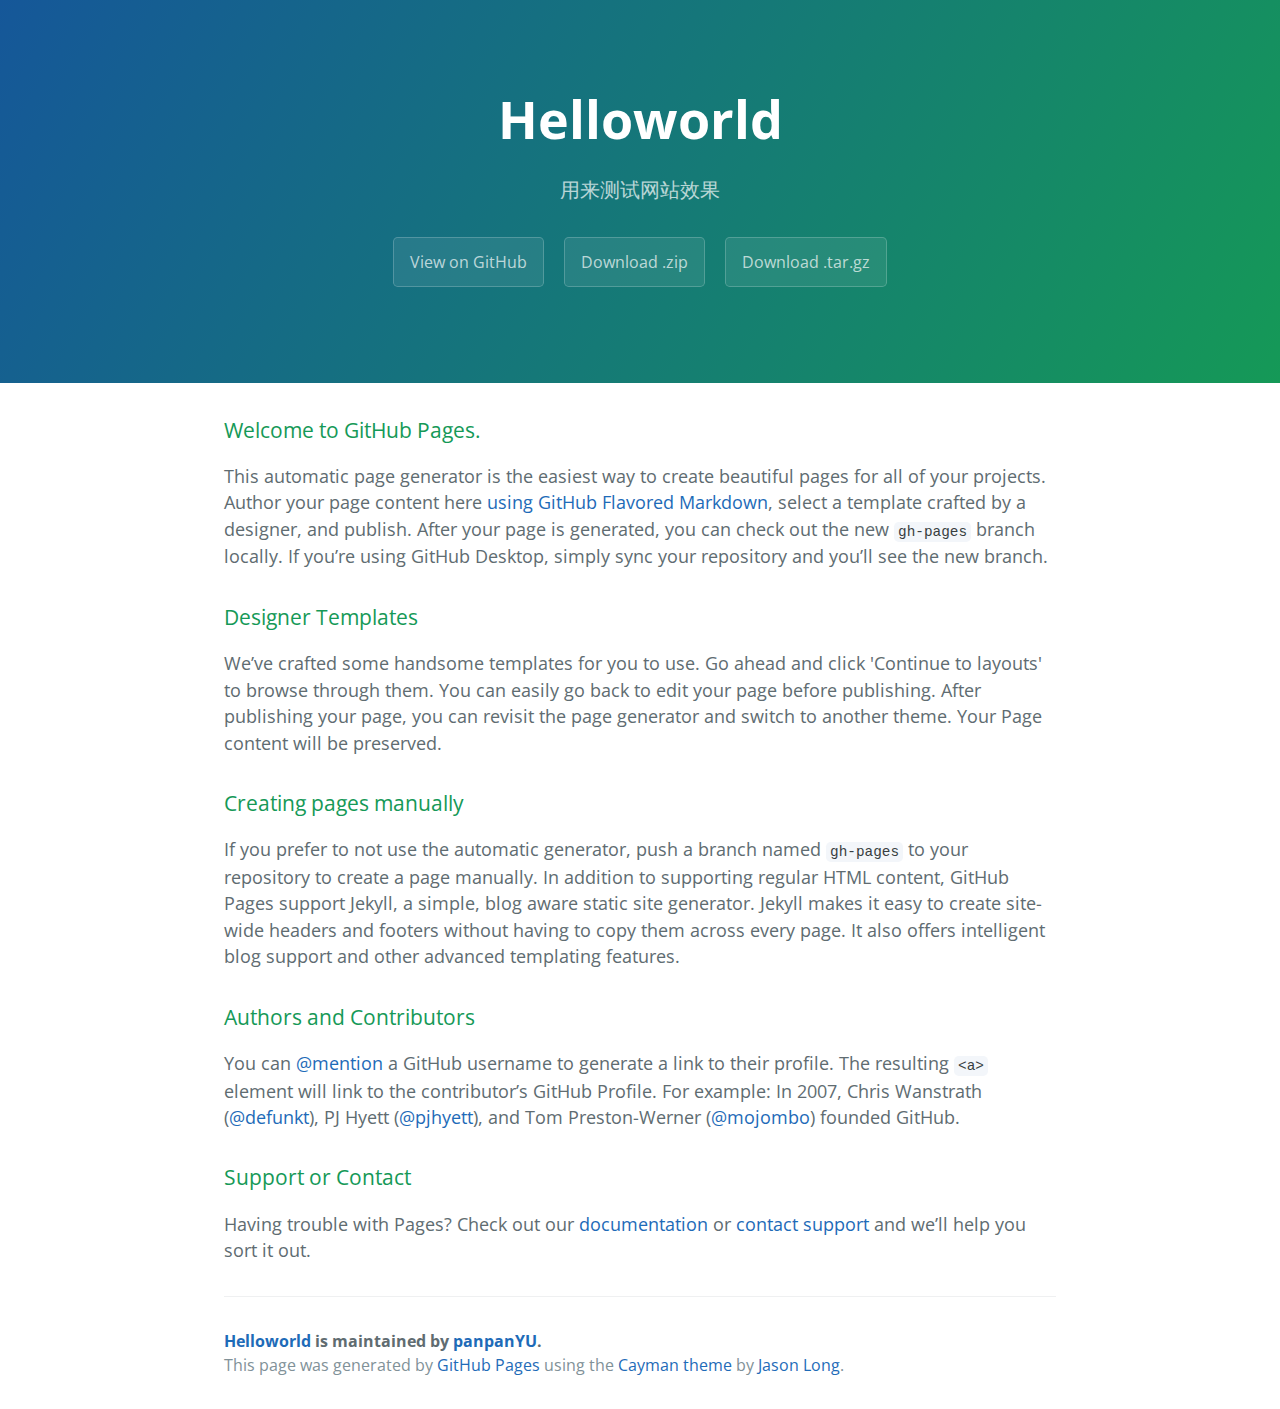
<file: index.html>
<!DOCTYPE html>
<html lang="en-us">
  <head>
    <meta charset="UTF-8">
    <title>Helloworld by panpanYU</title>
    <meta name="viewport" content="width=device-width, initial-scale=1">
    <link rel="stylesheet" type="text/css" href="stylesheets/normalize.css" media="screen">
    <link href='https://fonts.googleapis.com/css?family=Open+Sans:400,700' rel='stylesheet' type='text/css'>
    <link rel="stylesheet" type="text/css" href="stylesheets/stylesheet.css" media="screen">
    <link rel="stylesheet" type="text/css" href="stylesheets/github-light.css" media="screen">
  </head>
  <body>
    <section class="page-header">
      <h1 class="project-name">Helloworld</h1>
      <h2 class="project-tagline">用来测试网站效果</h2>
      <a href="https://github.com/panpanYU/HelloWorld" class="btn">View on GitHub</a>
      <a href="https://github.com/panpanYU/HelloWorld/zipball/master" class="btn">Download .zip</a>
      <a href="https://github.com/panpanYU/HelloWorld/tarball/master" class="btn">Download .tar.gz</a>
    </section>

    <section class="main-content">
      <h3>
<a id="welcome-to-github-pages" class="anchor" href="#welcome-to-github-pages" aria-hidden="true"><span class="octicon octicon-link"></span></a>Welcome to GitHub Pages.</h3>

<p>This automatic page generator is the easiest way to create beautiful pages for all of your projects. Author your page content here <a href="https://guides.github.com/features/mastering-markdown/">using GitHub Flavored Markdown</a>, select a template crafted by a designer, and publish. After your page is generated, you can check out the new <code>gh-pages</code> branch locally. If you’re using GitHub Desktop, simply sync your repository and you’ll see the new branch.</p>

<h3>
<a id="designer-templates" class="anchor" href="#designer-templates" aria-hidden="true"><span class="octicon octicon-link"></span></a>Designer Templates</h3>

<p>We’ve crafted some handsome templates for you to use. Go ahead and click 'Continue to layouts' to browse through them. You can easily go back to edit your page before publishing. After publishing your page, you can revisit the page generator and switch to another theme. Your Page content will be preserved.</p>

<h3>
<a id="creating-pages-manually" class="anchor" href="#creating-pages-manually" aria-hidden="true"><span class="octicon octicon-link"></span></a>Creating pages manually</h3>

<p>If you prefer to not use the automatic generator, push a branch named <code>gh-pages</code> to your repository to create a page manually. In addition to supporting regular HTML content, GitHub Pages support Jekyll, a simple, blog aware static site generator. Jekyll makes it easy to create site-wide headers and footers without having to copy them across every page. It also offers intelligent blog support and other advanced templating features.</p>

<h3>
<a id="authors-and-contributors" class="anchor" href="#authors-and-contributors" aria-hidden="true"><span class="octicon octicon-link"></span></a>Authors and Contributors</h3>

<p>You can <a href="https://github.com/blog/821" class="user-mention">@mention</a> a GitHub username to generate a link to their profile. The resulting <code>&lt;a&gt;</code> element will link to the contributor’s GitHub Profile. For example: In 2007, Chris Wanstrath (<a href="https://github.com/defunkt" class="user-mention">@defunkt</a>), PJ Hyett (<a href="https://github.com/pjhyett" class="user-mention">@pjhyett</a>), and Tom Preston-Werner (<a href="https://github.com/mojombo" class="user-mention">@mojombo</a>) founded GitHub.</p>

<h3>
<a id="support-or-contact" class="anchor" href="#support-or-contact" aria-hidden="true"><span class="octicon octicon-link"></span></a>Support or Contact</h3>

<p>Having trouble with Pages? Check out our <a href="https://help.github.com/pages">documentation</a> or <a href="https://github.com/contact">contact support</a> and we’ll help you sort it out.</p>

      <footer class="site-footer">
        <span class="site-footer-owner"><a href="https://github.com/panpanYU/HelloWorld">Helloworld</a> is maintained by <a href="https://github.com/panpanYU">panpanYU</a>.</span>

        <span class="site-footer-credits">This page was generated by <a href="https://pages.github.com">GitHub Pages</a> using the <a href="https://github.com/jasonlong/cayman-theme">Cayman theme</a> by <a href="https://twitter.com/jasonlong">Jason Long</a>.</span>
      </footer>

    </section>

  
  </body>
</html>
</file>
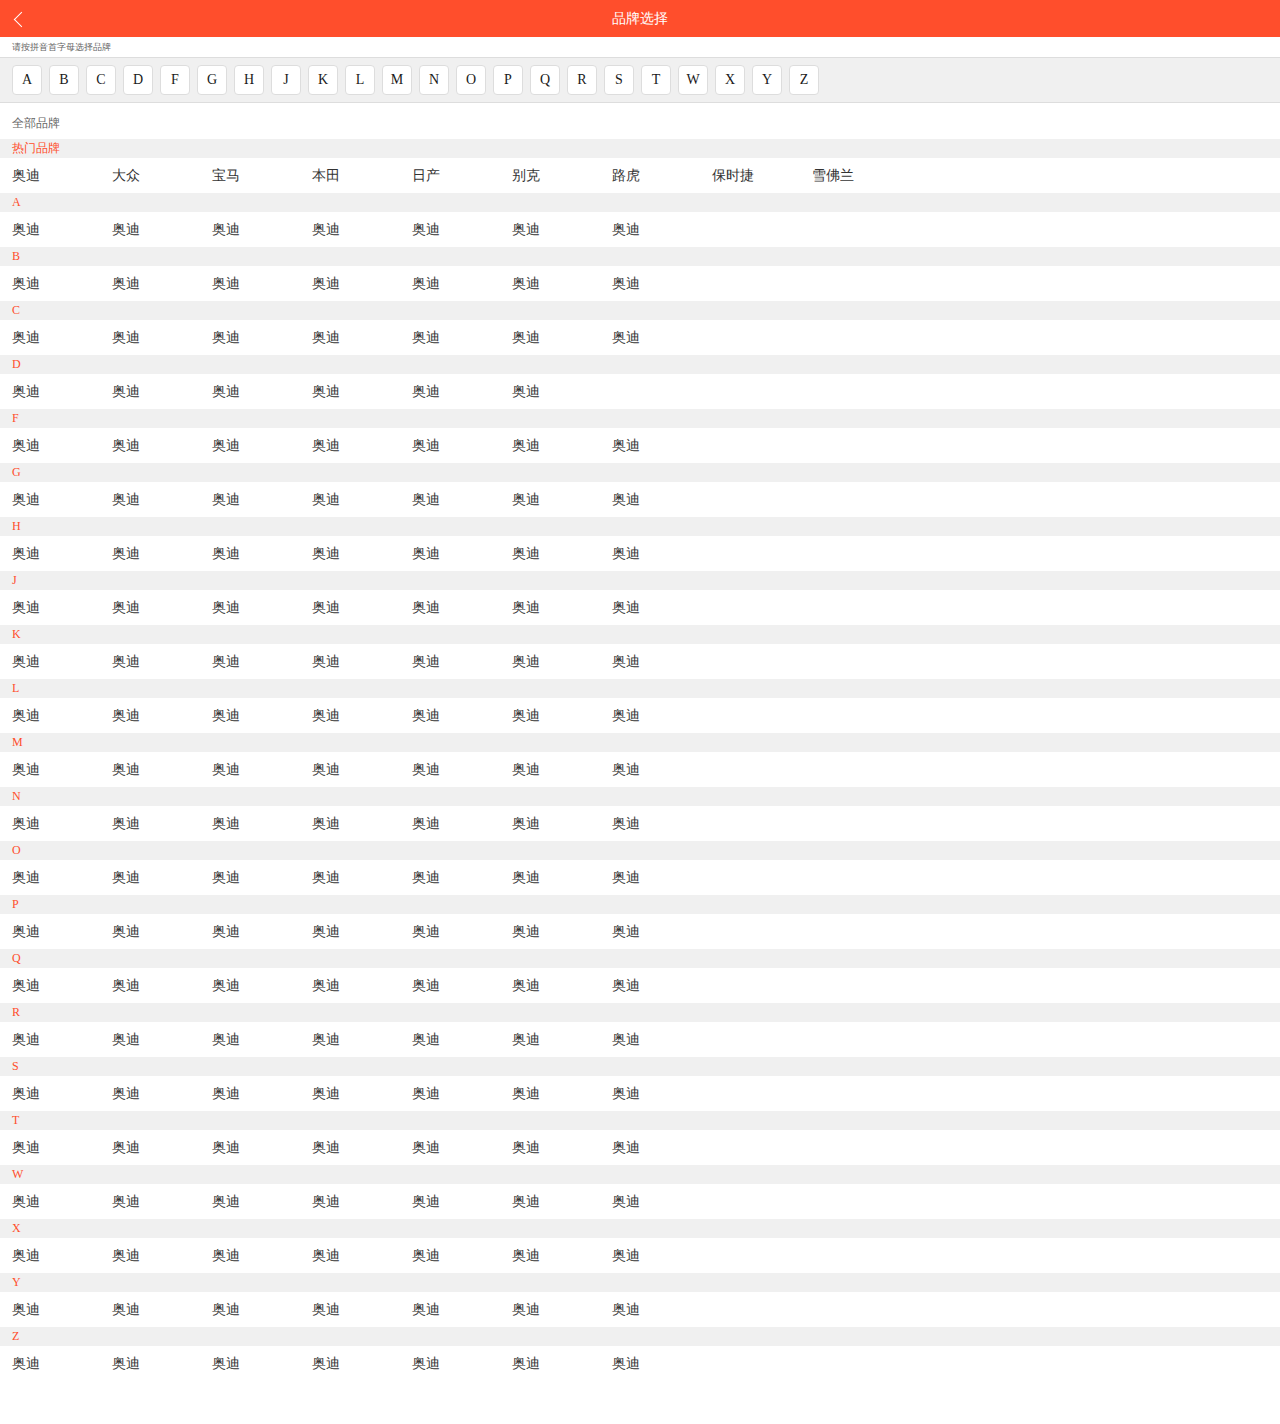
<file: index/index.html>
<!DOCTYPE html>
<html><head lang="en"><meta http-equiv="Content-Type" content="text/html; charset=UTF-8">
    <meta charset="UTF-8">
    <title></title>
    <meta name="viewport" content="width=device-width,height=device-height,initial-scale=1,maximum-scale=1,user-scalable=no;">
    <meta name="”apple-mobile-web-app-capable”" content="”yes”/">
    <meta name="”apple-mobile-web-app-status-bar-style”" content="black”/">
    <meta content="black" name="apple-mobile-web-app-status-bar-style">
    <meta content="telephone=no" name="format-detection">
    <link type="text/css" rel="stylesheet" href="./index_files/style.css">
    <script src="./index_files/jquery.js"></script>
    <script type="text/javascript" src="./index_files/2.js"></script>
</head>
<body style="zoom: 1;">
<div class="brand">
<div class="top-bar bg-orange"><a class="back"><i></i></a>

    <h1>品牌选择</h1></div>
<div class="brand-info">
<div class="brand-prompt color-666"><span class="p-l-12">请按拼音首字母选择品牌</span></div>
<div class="brand-letter bg-f0">
    <ul class="color-666">
        <li><a href="#A" onclick="loacte('A')">A</a></li>
        <li><a href="#B" onclick="loacte('B')">B</a></li>
        <li><a href="#C" onclick="loacte('C')">C</a></li>
        <li><a href="#D" onclick="loacte('D')">D</a></li>
        <li><a href="#F" onclick="loacte('F')">F</a></li>
        <li><a href="#G" onclick="loacte('G')">G</a></li>
        <li><a href="#H" onclick="loacte('H')">H</a></li>
        <li><a href="#J" onclick="loacte('J')">J</a></li>
        <li><a href="#K" onclick="loacte('K')">K</a></li>
        <li><a href="#L" onclick="loacte('L')">L</a></li>
        <li><a href="#M" onclick="loacte('M')">M</a></li>
        <li><a href="#N" onclick="loacte('N')">N</a></li>
        <li><a href="#O" onclick="loacte('O')">O</a></li>
        <li><a href="#P" onclick="loacte('P')">P</a></li>
        <li><a href="#Q" onclick="loacte('Q')">Q</a></li>
        <li><a href="#R" onclick="loacte('R')">R</a></li>
        <li><a href="#S" onclick="loacte('S')">S</a></li>
        <li><a href="#T" onclick="loacte('T')">T</a></li>
        <li><a href="#W" onclick="loacte('W')">W</a></li>
        <li><a href="#X" onclick="loacte('X')">X</a></li>
        <li><a href="#Y" onclick="loacte('Y')">Y</a></li>
        <li><a href="#Z" onclick="loacte('Z')">Z</a></li>
    </ul>
</div>
<div class="all-brand color-666"><span class="p-l-12">全部品牌</span></div>
<div class="hot-brand">
    <div class="bg-f0"><span class="p-l-12 color-orange lh19">热门品牌</span></div>
    <div class="car">
        <ul>
            <li>奥迪</li>
            <li>大众</li>
            <li>宝马</li>
            <li>本田</li>
            <li>日产</li>
            <li>别克</li>
            <li>路虎</li>
            <li>保时捷</li>
            <li>雪佛兰</li>
        </ul>
    </div>
</div>
<div class="brand-con"></div>
<div>
    <div id="A" class="bg-f0"><span class="p-l-12 color-orange lh19">A</span></div>
</div>
<div class="con">
    <ul>
        <li>奥迪</li>
        <li>奥迪</li>
        <li>奥迪</li>
        <li>奥迪</li>
        <li>奥迪</li>
        <li>奥迪</li>
        <li>奥迪</li>
    </ul>
</div>
<div>
    <div id="B" class="bg-f0"><span class="p-l-12 color-orange lh19">B</span></div>
</div>
<div class="con">
    <ul>
        <li>奥迪</li>
        <li>奥迪</li>
        <li>奥迪</li>
        <li>奥迪</li>
        <li>奥迪</li>
        <li>奥迪</li>
        <li>奥迪</li>
    </ul>
</div>
<div>
    <div id="C" class="bg-f0"><span class="p-l-12 color-orange lh19">C</span></div>
</div>
<div class="con">
    <ul>
        <li>奥迪</li>
        <li>奥迪</li>
        <li>奥迪</li>
        <li>奥迪</li>
        <li>奥迪</li>
        <li>奥迪</li>
        <li>奥迪</li>
    </ul>
</div>
<div>
    <div id="D" class="bg-f0"><span class="p-l-12 color-orange lh19">D</span></div>
</div>
<div class="con">
    <ul>
        <li>奥迪</li>
        <li>奥迪</li>
        <li>奥迪</li>
        <li>奥迪</li>
        <li>奥迪</li>
        <li>奥迪</li>
    </ul>
</div>
<div>
    <div id="F" class="bg-f0"><span class="p-l-12 color-orange lh19">F</span></div>
</div>
<div class="con">
    <ul>
        <li>奥迪</li>
        <li>奥迪</li>
        <li>奥迪</li>
        <li>奥迪</li>
        <li>奥迪</li>
        <li>奥迪</li>
        <li>奥迪</li>
    </ul>
</div>
<div>
    <div id="G" class="bg-f0"><span class="p-l-12 color-orange lh19">G</span></div>
</div>
<div class="con">
    <ul>
        <li>奥迪</li>
        <li>奥迪</li>
        <li>奥迪</li>
        <li>奥迪</li>
        <li>奥迪</li>
        <li>奥迪</li>
        <li>奥迪</li>
    </ul>
</div>
<div>
    <div id="H" class="bg-f0"><span class="p-l-12 color-orange lh19">H</span></div>
</div>
<div class="con">
    <ul>
        <li>奥迪</li>
        <li>奥迪</li>
        <li>奥迪</li>
        <li>奥迪</li>
        <li>奥迪</li>
        <li>奥迪</li>
        <li>奥迪</li>
    </ul>
</div>
<div>
    <div id="J" class="bg-f0"><span class="p-l-12 color-orange lh19">J</span></div>
</div>
<div class="con">
    <ul>
        <li>奥迪</li>
        <li>奥迪</li>
        <li>奥迪</li>
        <li>奥迪</li>
        <li>奥迪</li>
        <li>奥迪</li>
        <li>奥迪</li>
    </ul>
</div>
<div>
    <div id="K" class="bg-f0"><span class="p-l-12 color-orange lh19">K</span></div>
</div>
<div class="con">
    <ul>
        <li>奥迪</li>
        <li>奥迪</li>
        <li>奥迪</li>
        <li>奥迪</li>
        <li>奥迪</li>
        <li>奥迪</li>
        <li>奥迪</li>
    </ul>
</div>
<div>
    <div id="L" class="bg-f0"><span class="p-l-12 color-orange lh19">L</span></div>
</div>
<div class="con">
    <ul>
        <li>奥迪</li>
        <li>奥迪</li>
        <li>奥迪</li>
        <li>奥迪</li>
        <li>奥迪</li>
        <li>奥迪</li>
        <li>奥迪</li>
    </ul>
</div>
<div>
    <div id="M" class="bg-f0"><span class="p-l-12 color-orange lh19">M</span></div>
</div>
<div class="con">
    <ul>
        <li>奥迪</li>
        <li>奥迪</li>
        <li>奥迪</li>
        <li>奥迪</li>
        <li>奥迪</li>
        <li>奥迪</li>
        <li>奥迪</li>
    </ul>
</div>
<div>
    <div id="N" class="bg-f0"><span class="p-l-12 color-orange lh19">N</span></div>
</div>
<div class="con">
    <ul>
        <li>奥迪</li>
        <li>奥迪</li>
        <li>奥迪</li>
        <li>奥迪</li>
        <li>奥迪</li>
        <li>奥迪</li>
        <li>奥迪</li>
    </ul>
</div>
<div>
    <div id="O" class="bg-f0"><span class="p-l-12 color-orange lh19">O</span></div>
</div>
<div class="con">
    <ul>
        <li>奥迪</li>
        <li>奥迪</li>
        <li>奥迪</li>
        <li>奥迪</li>
        <li>奥迪</li>
        <li>奥迪</li>
        <li>奥迪</li>
    </ul>
</div>
<div>
    <div id="P" class="bg-f0"><span class="p-l-12 color-orange lh19">P</span></div>
</div>
<div class="con">
    <ul>
        <li>奥迪</li>
        <li>奥迪</li>
        <li>奥迪</li>
        <li>奥迪</li>
        <li>奥迪</li>
        <li>奥迪</li>
        <li>奥迪</li>
    </ul>
</div>
<div>
    <div id="Q" class="bg-f0"><span class="p-l-12 color-orange lh19">Q</span></div>
</div>
<div class="con">
    <ul>
        <li>奥迪</li>
        <li>奥迪</li>
        <li>奥迪</li>
        <li>奥迪</li>
        <li>奥迪</li>
        <li>奥迪</li>
        <li>奥迪</li>
    </ul>
</div>
<div>
    <div id="R" class="bg-f0"><span class="p-l-12 color-orange lh19">R</span></div>
</div>
<div class="con">
    <ul>
        <li>奥迪</li>
        <li>奥迪</li>
        <li>奥迪</li>
        <li>奥迪</li>
        <li>奥迪</li>
        <li>奥迪</li>
        <li>奥迪</li>
    </ul>
</div>
<div>
    <div id="S" class="bg-f0"><span class="p-l-12 color-orange lh19">S</span></div>
</div>
<div class="con">
    <ul>
        <li>奥迪</li>
        <li>奥迪</li>
        <li>奥迪</li>
        <li>奥迪</li>
        <li>奥迪</li>
        <li>奥迪</li>
        <li>奥迪</li>
    </ul>
</div>
<div>
    <div id="T" class="bg-f0"><span class="p-l-12 color-orange lh19">T</span></div>
</div>
<div class="con">
    <ul>
        <li>奥迪</li>
        <li>奥迪</li>
        <li>奥迪</li>
        <li>奥迪</li>
        <li>奥迪</li>
        <li>奥迪</li>
        <li>奥迪</li>
    </ul>
</div>
<div>
    <div id="W" class="bg-f0"><span class="p-l-12 color-orange lh19">W</span></div>
</div>
<div class="con">
    <ul>
        <li>奥迪</li>
        <li>奥迪</li>
        <li>奥迪</li>
        <li>奥迪</li>
        <li>奥迪</li>
        <li>奥迪</li>
        <li>奥迪</li>
    </ul>
</div>
<div>
    <div id="X" class="bg-f0"><span class="p-l-12 color-orange lh19">X</span></div>
</div>
<div class="con">
    <ul>
        <li>奥迪</li>
        <li>奥迪</li>
        <li>奥迪</li>
        <li>奥迪</li>
        <li>奥迪</li>
        <li>奥迪</li>
        <li>奥迪</li>
    </ul>
</div>
<div>
    <div id="Y" class="bg-f0"><span class="p-l-12 color-orange lh19">Y</span></div>
</div>
<div class="con">
    <ul>
        <li>奥迪</li>
        <li>奥迪</li>
        <li>奥迪</li>
        <li>奥迪</li>
        <li>奥迪</li>
        <li>奥迪</li>
        <li>奥迪</li>
    </ul>
</div>
<div>
    <div id="Z" class="bg-f0"><span class="p-l-12 color-orange lh19">Z</span></div>
</div>
<div class="con">

    <ul>
        <li>奥迪</li>
        <li>奥迪</li>
        <li>奥迪</li>
        <li>奥迪</li>
        <li>奥迪</li>
        <li>奥迪</li>
        <li>奥迪</li>
    </ul>
</div>
<!-- 固定悬浮域-->
<div id="div_float_p" style="visibility:hidden">
    <div id="div_float" class="bg-f0"><span class="p-l-12 color-orange lh19"></span></div>
</div>
</div>
</div>

<br>
<script type="text/javascript">
function loacte(id) {
	$('html, body').animate({scrollTop: $("#"+id).offset().top + 5});
}
		
$.fn.smartFloat = function () {
    var position = function (element) {
        $(window).scroll(function () {
			var top = element.position().top, pos = element.css("position");
			var scrolls = $(this).scrollTop();
			if (scrolls > top) {		
				$("#div_float_p").css({visibility:""});
				$("#div_float").css({position: "fixed", top: 0, float:top});
				$("#div_float span").text(element.children("span").text());
			} else {
				if (scrolls <= $("#A").position().top) {			
					$("#div_float_p").css({visibility:"hidden"});
				}
				
				
			}

        });
    };
    return $(this).each(function () {
        position($(this));
    });
};
//绑定
$("#A").smartFloat();
$("#B").smartFloat();
$("#C").smartFloat();
$("#D").smartFloat();
$("#F").smartFloat();
$("#G").smartFloat();
$("#H").smartFloat();
$("#J").smartFloat();
$("#K").smartFloat();
$("#L").smartFloat();
$("#M").smartFloat();
$("#N").smartFloat();
$("#O").smartFloat();
$("#P").smartFloat();
$("#Q").smartFloat();
$("#R").smartFloat();
$("#S").smartFloat();
$("#T").smartFloat();
$("#W").smartFloat();
$("#X").smartFloat();
$("#Y").smartFloat();
$("#Z").smartFloat();
</script>
</body></html>
</file>
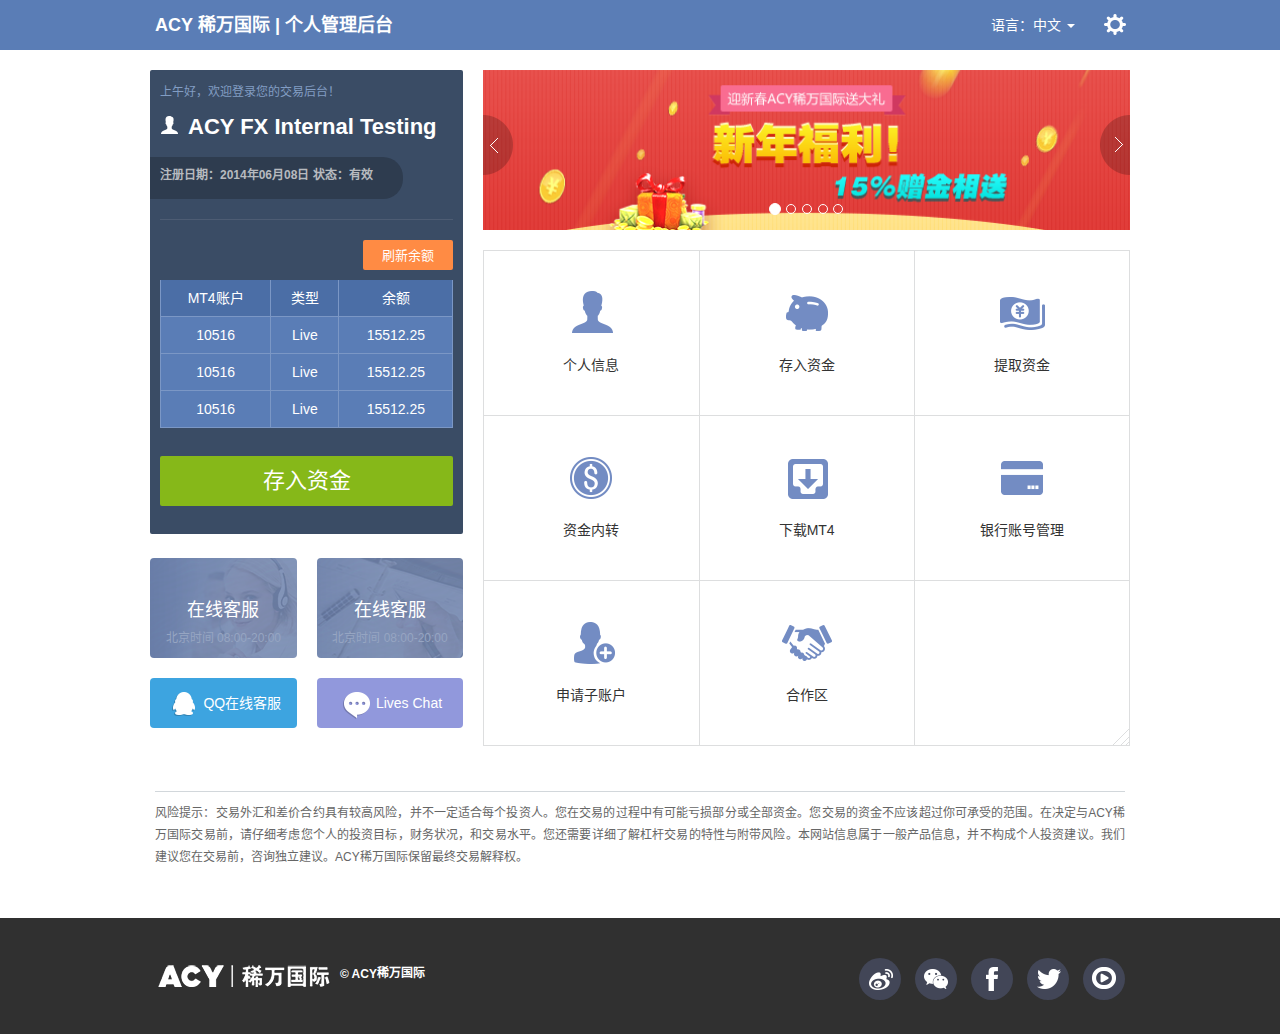
<file: tradingroom/index.html>
<!DOCTYPE html>
<html lang="zh-cn">
<head>
    <meta charset="utf-8">
    <meta http-equiv="X-UA-Compatible" content="IE=edge">
    <meta name="viewport" content="width=device-width, initial-scale=1, maximum-scale=1.0, user-scalable=no">
    <title>ACY稀万国际后台管理中心-首页</title>
    <meta name="keywords" content="ACY稀万国际 金融 交易">
    <meta name="description" content="ACY稀万国际后台管理中心">
    <link href="../css/images/favicon.ico" mce_href="favicon.ico" rel="icon"
          type="image/x-icon">
    <link href="css/bootstrap.min.css" rel="stylesheet">
    <link href="css/global.css" rel="stylesheet">
    <link href="css/index.css" rel="stylesheet">
    <!--[if lt IE 9]>
    <script src="js/html5shiv.js"></script>
    <script src="js/respond.min.js"></script>
    <![endif]-->
</head>

<body>
<!-- 顶部导航 -->
<div class="navbar navbar-inverse navbar-fixed-top" role="navigation" id="menu-nav">
    <div class="container">
        <div class="navbar-header">
            <button type="button" class="navbar-toggle" data-toggle="collapse" data-target=".navbar-collapse">
                <span class="sr-only">切换导航</span>
                <span class="icon-bar"></span>
                <span class="icon-bar"></span>
                <span class="icon-bar"></span>
            </button>
            <a class="navbar-brand" href="#">ACY&nbsp;</span>稀万国际&nbsp;|&nbsp;个人管理后台</a>
        </div>
        <div class="navbar-collapse collapse">
            <ul class="nav navbar-nav navbar-right">
                <li class="dropdown">
                    <a href="#" class="dropdown-toggle" data-toggle="dropdown">语言：中文 <span class="caret"></span></a>
                    <ul class="dropdown-menu" role="menu">
                        <li><a href="#feature-tab" data-tab="tab-chrome">语言：英文</a>
                        </li>
                    </ul>
                </li>
                <li class="dropdown">
                    <a href="#" class="dropdown-toggle pad-6" data-toggle="dropdown"> <span
                            class="icon-38 icon-38-seeting"></span></a>
                    <ul class="dropdown-menu" role="menu">
                        <li><a href="#feature-tab" data-tab="tab-chrome"><i
                                class="icon-18 icon-18-setting"></i>设置个人信息</a></li>
                        <li><a href="#feature-tab" data-tab="tab-firefox"><i class="icon-18 icon-18-out"></i>退出当前帐号</a>
                        </li>
                    </ul>
                </li>
            </ul>
        </div>
    </div>
</div>


<div class="container">
    <div class="row">
        <div class="col-xs-12 col-sm-12 col-md-4">
            <!-- sidebar_start-->
            <div class="sidebar">
                <div class="menu" id="menu">
                    <p class="Tips">上午好，欢迎登录您的交易后台！</p>

                    <p class="title"><i class="icon-18 icon-18-people"></i><label>ACY FX Internal Testing</label></p>

                    <p class="regtime">
                        <label>注册日期：<span>2014年06月08日</span></label>
                        <label>状态：<span>有效</span></label>
                    </p>

                    <div class="submit-refresh">
                        <a href="">
                            <input class="btnSendCode" type="button" value="刷新余额"/>
                        </a>
                    </div>
                    <div class="detail-infor">
                        <table class="table table-bordered" id="table">
                            <thead>
                            <tr class="warning">
                                <td>MT4账户</td>
                                <td>类型</td>
                                <td>余额</td>
                            </tr>
                            </thead>
                            <tbody>
                            <tr class="danger">
                                <td>10516</td>
                                <td>Live</td>
                                <td><span>15512.25</span></td>
                            </tr>
                            <tr class="danger">
                                <td>10516</td>
                                <td>Live</td>
                                <td><span>15512.25</span></td>
                            </tr>
                            <tr class="danger">
                                <td>10516</td>
                                <td>Live</td>
                                <td><span>15512.25</span></td>
                            </tr>
                            </tbody>
                        </table>
                    </div>
                    <div class="btn-green"><a href="">存入资金</a></div>
                </div>
            </div>
            <div class="details flex-one">
                <p class="flex-1"><span>在线客服</span><span>北京时间&nbsp;08:00-20:00</span></p>

                <p class="flex-1 pull-left"><span>在线客服</span><span>北京时间&nbsp;08:00-20:00</span></p>
            </div>
            <div class="contact flex-one">
                <a class="flex-1" href="#"><i class="icon-38 icon-38-qq"></i><span>QQ在线客服</span></a>
                <a class="flex-1" href="#"><i class="icon-38 icon-38-lives"></i><span>Lives&nbsp;Chat</span></a>
            </div>
            <!-- sidebar_over-->
        </div>
        <!--right_start-->
        <div class="col-xs-12 col-md-8">
            <!--轮播图_start-->
            <div id="ad-carousel" class="carousel slide" data-ride="carousel">
                <ol class="carousel-indicators">
                    <li data-target="#ad-carousel" data-slide-to="0" class="active"></li>
                    <li data-target="#ad-carousel" data-slide-to="1"></li>
                    <li data-target="#ad-carousel" data-slide-to="2"></li>
                    <li data-target="#ad-carousel" data-slide-to="3"></li>
                    <li data-target="#ad-carousel" data-slide-to="4"></li>
                </ol>
                <div class="carousel-inner">
                    <div class="item active">
                        <img src="images/banner1.jpg" alt="1 slide">
                    </div>
                    <div class="item">
                        <img src="images/firefox-big.jpg" alt="2 slide">
                    </div>
                    <div class="item">
                        <img src="images/safari-big.jpg" alt="3 slide">
                    </div>
                    <div class="item">
                        <img src="images/opera-big.jpg" alt="4 slide">
                    </div>
                    <div class="item">
                        <img src="images/ie-big.jpg" alt="5 slide">
                    </div>
                </div>
                <a class="left carousel-control" href="#ad-carousel" data-slide="prev"><span
                        class="glyphicon glyphicon-chevron-left"></span></a>
                <a class="right carousel-control" href="#ad-carousel" data-slide="next"><span
                        class="glyphicon glyphicon-chevron-right"></span></a>
            </div>
            <!--轮播图_over-->
            <!--9宫格_start-->
            <div class="sort flex-one">
                <a href="person-infor.html">
                    <p><i class="icon-50 icon-50-grzj"></i></p>
                    <span>个人信息</span>
                </a>
                <a href="funds.html">
                    <p><i class="icon-50 icon-50-crzj"></i></p>
                    <span>存入资金</span>
                </a>
                <a href="draw-funds.html">
                    <p><i class="icon-50 icon-50-tqzj"></i></p>
                    <span>提取资金</span>
                </a>
                <a href="transfer-funds.html">
                    <p><i class="icon-50 icon-50-zjnz"></i></p>
                    <span>资金内转</span>
                </a>
                <a href="mt4.html">
                    <p><i class="icon-50 icon-50-download"></i></p>
                    <span>下载MT4</span>
                </a>
                <a href="bank-account.html">
                    <p><i class="icon-50 icon-50-yhzh"></i></p>
                    <span>银行账号管理</span>
                </a>
                <a href="">
                    <p><i class="icon-50 icon-50-sqzzh"></i></p>
                    <span>申请子账户</span>
                </a>
                <a href="contact-us.html">
                    <p><i class="icon-50 icon-50-hzq"></i></p>
                    <span>合作区</span>
                </a>
                <a>
                    <p class="gzq"><i class="icon-18 icon-18-gzq"></i></p>
                </a>
            </div>
            <!--9宫格_over-->
        </div>
    </div>
    <!--right_over-->
    <div class="risk-tip">
        <p>
            风险提示：交易外汇和差价合约具有较高风险，并不一定适合每个投资人。您在交易的过程中有可能亏损部分或全部资金。您交易的资金不应该超过你可承受的范围。在决定与ACY稀万国际交易前，请仔细考虑您个人的投资目标，财务状况，和交易水平。您还需要详细了解杠杆交易的特性与附带风险。本网站信息属于一般产品信息，并不构成个人投资建议。我们建议您在交易前，咨询独立建议。ACY稀万国际保留最终交易解释权。</p>
    </div>
</div>

<footer>
    <!-- footer_start -->
    <div class="container-fluid footer">
        <div class="container clearfix">
            <div class="menu pull-left">
                <img src="/tradingroom/css/images/logo-1.png" alt="logo" width="181" height="24"/>
                <label><span>© ACY</span>稀万国际</label>
            </div>
            <div class="pull-right">
                <ul>
                    <li>
                        <a>
                            <i class="icon-42 icon-42-weibo"></i>
                        </a>
                    </li>
                    <li>
                        <a>

                            <i class="icon-42 icon-42-weixin"></i>
                        </a>
                    </li>
                    <li>
                        <a>
                            <i class="icon-42 icon-42-facebook"></i>
                        </a>
                    </li>
                    <li>
                        <a>
                            <i class="icon-42 icon-42-tweet"></i>
                        </a>
                    </li>
                    <li>
                        <a>
                            <i class="icon-42 icon-42-yotub"></i>
                        </a>
                    </li>
                </ul>
            </div>
        </div>
    </div>
    <!-- footer_over -->
</footer>


<script src="js/jquery-1.11.1.min.js"></script>
<script src="js/global.js"></script>
<script src="js/bootstrap.min.js"></script>
</body>
</html>
</file>
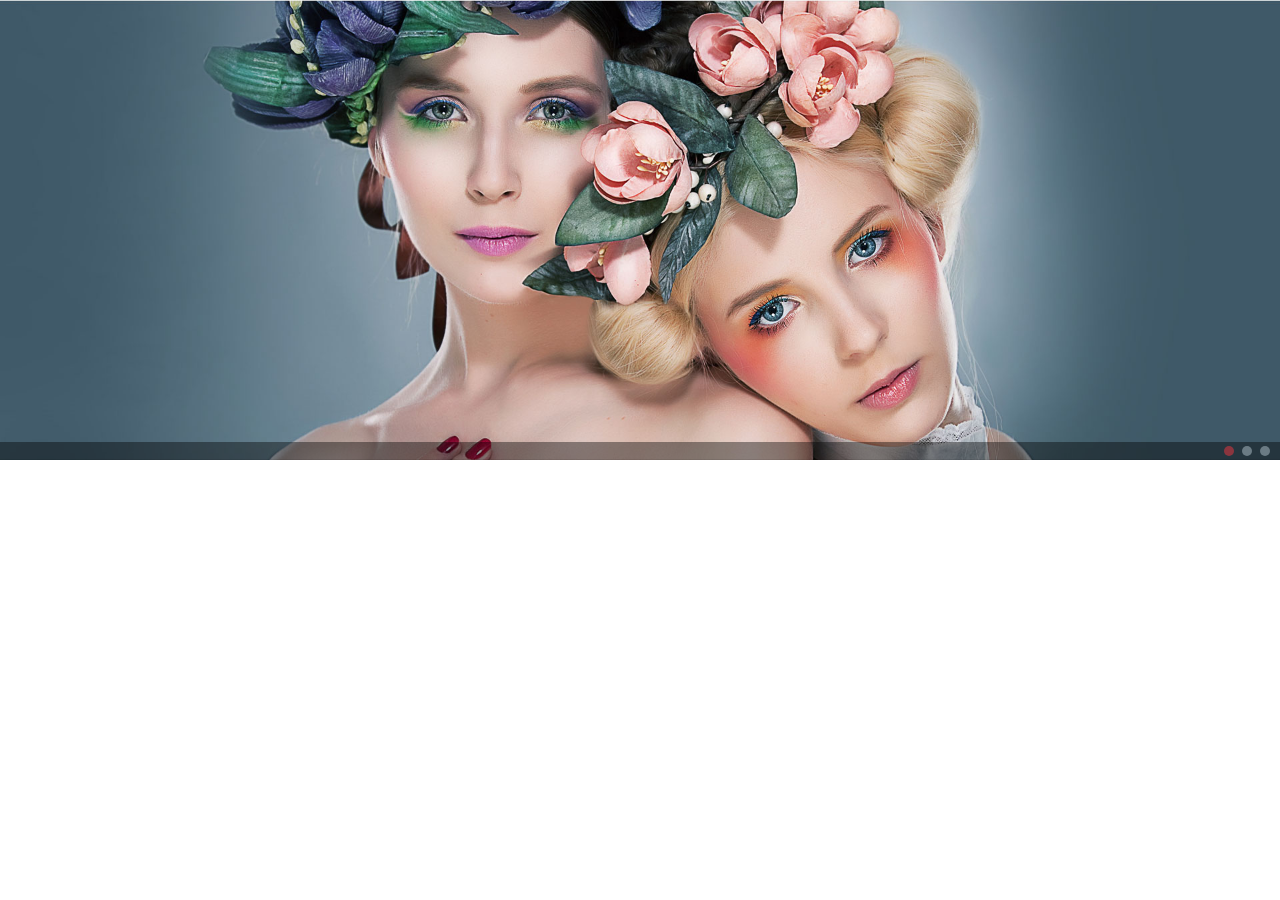
<file: Viwepager/index.html>
<!DOCTYPE html PUBLIC "-//W3C//DTD XHTML 1.0 Transitional//EN" "http://www.w3.org/TR/xhtml1/DTD/xhtml1-transitional.dtd">
<html xmlns="http://www.w3.org/1999/xhtml">
<head>
<meta http-equiv="Content-Type" content="text/html; charset=utf-8" />
<title>web App轮播触摸屏滑动切换图片展示</title>
</head>
<link rel="stylesheet" type="text/css" href="css/swipe.css">
<body>
<div class="addWrap">
  <div class="swipe" id="mySwipe">
    <div class="swipe-wrap">
      <div><a href="javascript:;"><img class="img-responsive" src="images/1.jpg"/></a></div>
      <div><a href="javascript:;"><img class="img-responsive" src="images/2.jpg"/></a></div>
      <div><a href="javascript:;"><img class="img-responsive" src="images/3.jpg"/></a></div>
    </div>
  </div>
  <ul id="position">
    <li class="cur"></li>
    <li class=""></li>
    <li class=""></li>
  </ul>
</div>
<script src="js/swipe.js"></script> 
<script type="text/javascript">
var bullets = document.getElementById('position').getElementsByTagName('li');
var banner = Swipe(document.getElementById('mySwipe'), {
	auto: 2000,
	continuous: true,
	disableScroll:false,
	callback: function(pos) {
		var i = bullets.length;
		while (i--) {
		  bullets[i].className = ' ';
		}
		bullets[pos].className = 'cur';
	}
});
</script>
</body>
</html>
</file>
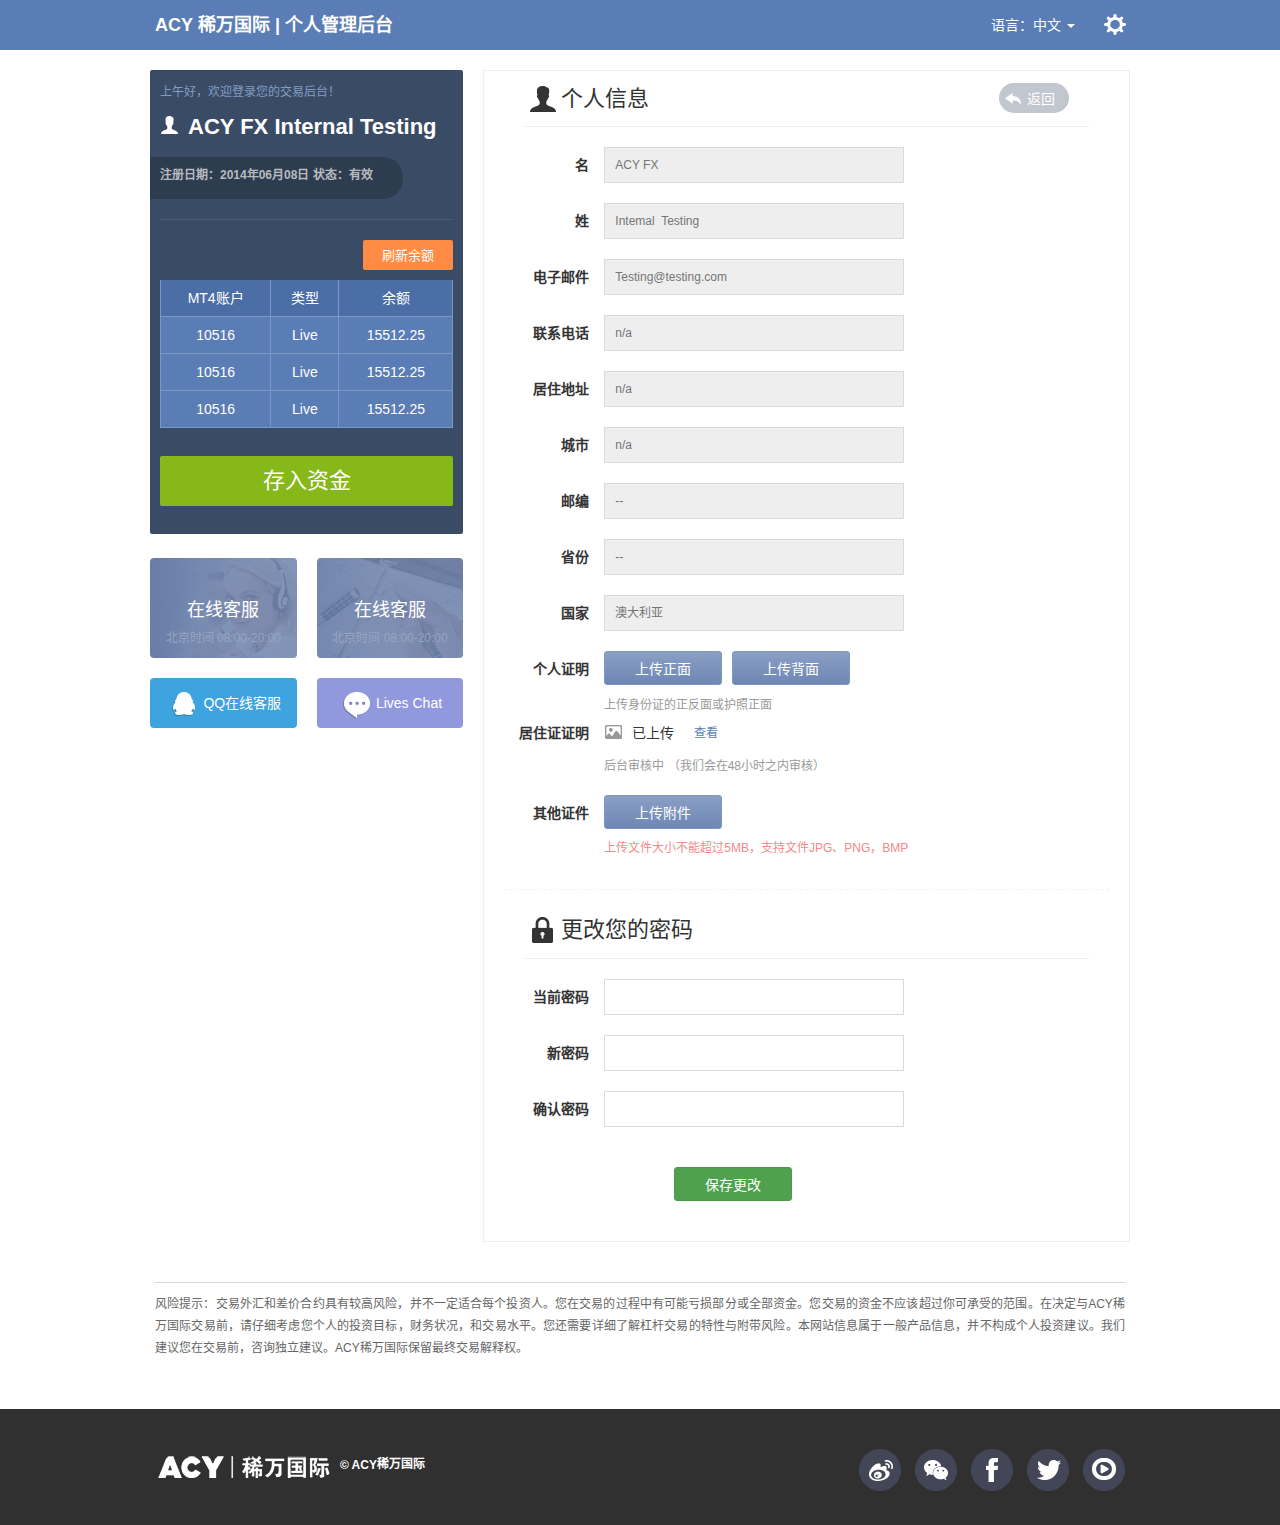
<file: tradingroom/draw-funds.html>
<!DOCTYPE html>
<html lang="zh-cn">
<head>
    <meta charset="utf-8">
    <meta http-equiv="X-UA-Compatible" content="IE=edge">
    <meta name="viewport" content="width=device-width, initial-scale=1, maximum-scale=1.0, user-scalable=no">
    <title>ACY稀万国际后台管理中心-个人信息</title>
    <meta name="keywords" content="ACY稀万国际 金融 交易">
    <meta name="description" content="ACY稀万国际后台管理中心">
    <link href="../css/images/favicon.ico" mce_href="favicon.ico" rel="icon"
          type="image/x-icon">
    <link href="css/bootstrap.min.css" rel="stylesheet">
    <link href="css/global.css" rel="stylesheet">
    <link href="css/person-infor.min.css" rel="stylesheet">
    <!--[if lt IE 9]>
    <script src="js/html5shiv.js"></script>
    <script src="js/respond.min.js"></script>
    <![endif]-->
</head>
<body>
<!-- 顶部导航 -->
<div class="navbar navbar-inverse navbar-fixed-top" role="navigation" id="menu-nav">
    <div class="container">
        <div class="navbar-header">
            <button type="button" class="navbar-toggle" data-toggle="collapse" data-target=".navbar-collapse">
                <span class="sr-only">切换导航</span>
                <span class="icon-bar"></span>
                <span class="icon-bar"></span>
                <span class="icon-bar"></span>
            </button>
            <a class="navbar-brand" href="#">ACY&nbsp;</span>稀万国际&nbsp;|&nbsp;个人管理后台</a>
        </div>
        <div class="navbar-collapse collapse">
            <ul class="nav navbar-nav navbar-right">
                <li class="dropdown">
                    <a href="#" class="dropdown-toggle" data-toggle="dropdown">语言：中文 <span class="caret"></span></a>
                    <ul class="dropdown-menu" role="menu">
                        <li><a href="#feature-tab" data-tab="tab-chrome">语言：英文</a>
                        </li>
                    </ul>
                </li>
                <li class="dropdown">
                    <a href="#" class="dropdown-toggle pad-6" data-toggle="dropdown"> <span
                            class="icon-38 icon-38-seeting"></span></a>
                    <ul class="dropdown-menu" role="menu">
                        <li><a href="#feature-tab" data-tab="tab-chrome"><i
                                class="icon-18 icon-18-setting"></i>设置个人信息</a></li>
                        <li><a href="#feature-tab" data-tab="tab-firefox"><i class="icon-18 icon-18-out"></i>退出当前帐号</a>
                        </li>
                    </ul>
                </li>
            </ul>
        </div>
    </div>
</div>


<div class="container">
    <div class="row">
        <div class="col-xs-12 col-sm-12 col-md-4 hidden-xs">
            <!-- sidebar_start-->
            <div class="sidebar">
                <div class="menu" id="menu">
                    <p class="Tips">上午好，欢迎登录您的交易后台！</p>

                    <p class="title"><i class="icon-18 icon-18-people"></i><label>ACY FX Internal Testing</label></p>

                    <p class="regtime">
                        <label>注册日期：<span>2014年06月08日</span></label>
                        <label>状态：<span>有效</span></label>
                    </p>

                    <div class="submit-refresh">
                        <a href="">
                            <input class="btnSendCode" type="button" value="刷新余额"/>
                        </a>
                    </div>
                    <div class="detail-infor">
                        <table class="table table-bordered" id="table">
                            <thead>
                            <tr class="warning">
                                <td>MT4账户</td>
                                <td>类型</td>
                                <td>余额</td>
                            </tr>
                            </thead>
                            <tbody>
                            <tr class="danger">
                                <td>10516</td>
                                <td>Live</td>
                                <td><span>15512.25</span></td>
                            </tr>
                            <tr class="danger">
                                <td>10516</td>
                                <td>Live</td>
                                <td><span>15512.25</span></td>
                            </tr>
                            <tr class="danger">
                                <td>10516</td>
                                <td>Live</td>
                                <td><span>15512.25</span></td>
                            </tr>
                            </tbody>
                        </table>
                    </div>
                    <div class="btn-green"><a href="">存入资金</a></div>
                </div>
            </div>
            <div class="details flex-one">
                <p class="flex-1"><span>在线客服</span><span>北京时间&nbsp;08:00-20:00</span></p>

                <p class="flex-1 pull-left"><span>在线客服</span><span>北京时间&nbsp;08:00-20:00</span></p>
            </div>
            <div class="contact flex-one">
                <a class="flex-1" href="#"><i class="icon-38 icon-38-qq"></i><span>QQ在线客服</span></a>
                <a class="flex-1" href="#"><i class="icon-38 icon-38-lives"></i><span>Lives&nbsp;Chat</span></a>
            </div>
            <!-- sidebar_over-->
        </div>
        <!--right_start-->
        <div class="col-xs-12 col-md-8">
            <div class="innercon">
                <div class="innercon-title flex-one">
                    <div class="innercon-con flex-1">
                        <i class="icon-28 icon-28-people"></i>
                        <span>个人信息</span>
                    </div>
                    <div class="innercon-return">
                        <a href="javascript:history.go(-1)">
                            <i class="icon-18 icon-18-return"></i>
                        <span>
                            返回
                        </span>
                        </a>
                    </div>
                </div>
                <form class="innercon-from">
                    <div class="innercon-describe mar-top-20">
                        <label>名</label>
                        <input class="input-one input-one-gray" type="text" disabled="disabled" placeholder="ACY FX"/>
                    </div>
                    <div class="innercon-describe mar-top-20">
                        <label>姓</label>
                        <input class="input-one input-one-gray" type="text" disabled="disabled"
                               placeholder="Intemal  Testing"/>
                    </div>
                    <div class="innercon-describe mar-top-20">
                        <label>电子邮件</label>
                        <input class="input-one input-one-gray" type="text" disabled="disabled"
                               placeholder="Testing@testing.com"/>
                    </div>
                    <div class="innercon-describe mar-top-20">
                        <label>联系电话</label>
                        <input class="input-one input-one-gray" type="text" disabled="disabled" placeholder="n/a"/>
                    </div>
                    <div class="innercon-describe mar-top-20">
                        <label>居住地址</label>
                        <input class="input-one input-one-gray" type="text" disabled="disabled" placeholder="n/a"/>
                    </div>
                    <div class="innercon-describe mar-top-20">
                        <label>城市</label>
                        <input class="input-one input-one-gray" type="text" disabled="disabled" placeholder="n/a"/>
                    </div>
                    <div class="innercon-describe mar-top-20">
                        <label>邮编</label>
                        <input class="input-one input-one-gray" type="text" disabled="disabled" placeholder="--"/>
                    </div>
                    <div class="innercon-describe mar-top-20">
                        <label>省份</label>
                        <input class="input-one input-one-gray" type="text" disabled="disabled" placeholder="--"/>
                    </div>
                    <div class="innercon-describe mar-top-20">
                        <label>国家</label>
                        <input class="input-one input-one-gray" type="text" disabled="disabled" placeholder="澳大利亚"/>
                    </div>
                    <div class="innercon-describe mar-top-20">
                        <label>个人证明</label>
                        <span class="btn-middle bg-blue-4 btn-blue-border mar-right-20">上传正面</span><span
                            class="btn-middle bg-blue-4 btn-blue-border">上传背面</span>
                    </div>
                    <div class="innercon-describe">
                        <p class="describe-tips gray-tips">上传身份证的正反面或护照正面</p>
                    </div>
                    <div class="innercon-describe" id="innercon-describe">
                        <label>居住证证明</label>
                        <i class="icon-18 icon-18-pic mar-right-20"></i><span>已上传</span><a href=""
                                                                                           class="describe-tips blue-tips">查看</a>
                    </div>
                    <div class="innercon-describe">
                        <span class="describe-tips gray-tips lin22">后台审核中&nbsp;（我们会在48小时之内审核）</span>
                    </div>
                    <div class="innercon-describe mar-top-10">
                        <label>其他证件</label>
                        <span class="btn-middle bg-blue-4 btn-blue-border">上传附件</span>
                    </div>
                    <div class="innercon-describe">
                        <span class="describe-tips red-tips">上传文件大小不能超过5MB，支持文件JPG、PNG，BMP</span>
                    </div>
                    <div class="hr-gray"></div>
                    <div class="innercon-title">
                        <div class="innercon-con">
                            <i class="icon-28 icon-28-lock"></i>
                            <span>更改您的密码</span>
                        </div>
                    </div>
                    <div class="innercon-describe mar-top-20">
                        <label>当前密码</label>
                        <input class="input-one" type="text" placeholder=""/>
                    </div>
                    <div class="innercon-describe mar-top-20">
                        <label>新密码</label>
                        <input class="input-one" type="text" placeholder=""/>
                    </div>
                    <div class="innercon-describe mar-top-20">
                        <label>确认密码</label>
                        <input class="input-one" type="text" placeholder=""/>
                    </div>
                    <div class="save-infor">
                        <a href="" class="btn-middle bg-green btn-green-border" type="button">保存更改</a>
                    </div>
                </form>
            </div>
        </div>
    </div>
    <!--right_over-->
    <div class="risk-tip">
        <p>
            风险提示：交易外汇和差价合约具有较高风险，并不一定适合每个投资人。您在交易的过程中有可能亏损部分或全部资金。您交易的资金不应该超过你可承受的范围。在决定与ACY稀万国际交易前，请仔细考虑您个人的投资目标，财务状况，和交易水平。您还需要详细了解杠杆交易的特性与附带风险。本网站信息属于一般产品信息，并不构成个人投资建议。我们建议您在交易前，咨询独立建议。ACY稀万国际保留最终交易解释权。</p>
    </div>
</div>

<footer>
    <!-- footer_start -->
    <div class="container-fluid footer">
        <div class="container clearfix">
            <div class="menu pull-left">
                <img src="/tradingroom/css/images/logo-1.png" alt="logo" width="181" height="24"/>
                <label><span>© ACY</span>稀万国际</label>
            </div>
            <div class="pull-right">
                <ul>
                    <li>
                        <a>
                            <i class="icon-42 icon-42-weibo"></i>
                        </a>
                    </li>
                    <li>
                        <a>

                            <i class="icon-42 icon-42-weixin"></i>
                        </a>
                    </li>
                    <li>
                        <a>
                            <i class="icon-42 icon-42-facebook"></i>
                        </a>
                    </li>
                    <li>
                        <a>
                            <i class="icon-42 icon-42-tweet"></i>
                        </a>
                    </li>
                    <li>
                        <a>
                            <i class="icon-42 icon-42-yotub"></i>
                        </a>
                    </li>
                </ul>
            </div>
        </div>
    </div>
    <!-- footer_over -->
</footer>


<script src="js/jquery-1.11.1.min.js"></script>
<script src="js/global.js"></script>
<script src="js/bootstrap.min.js"></script>
</body>
</html>
</file>
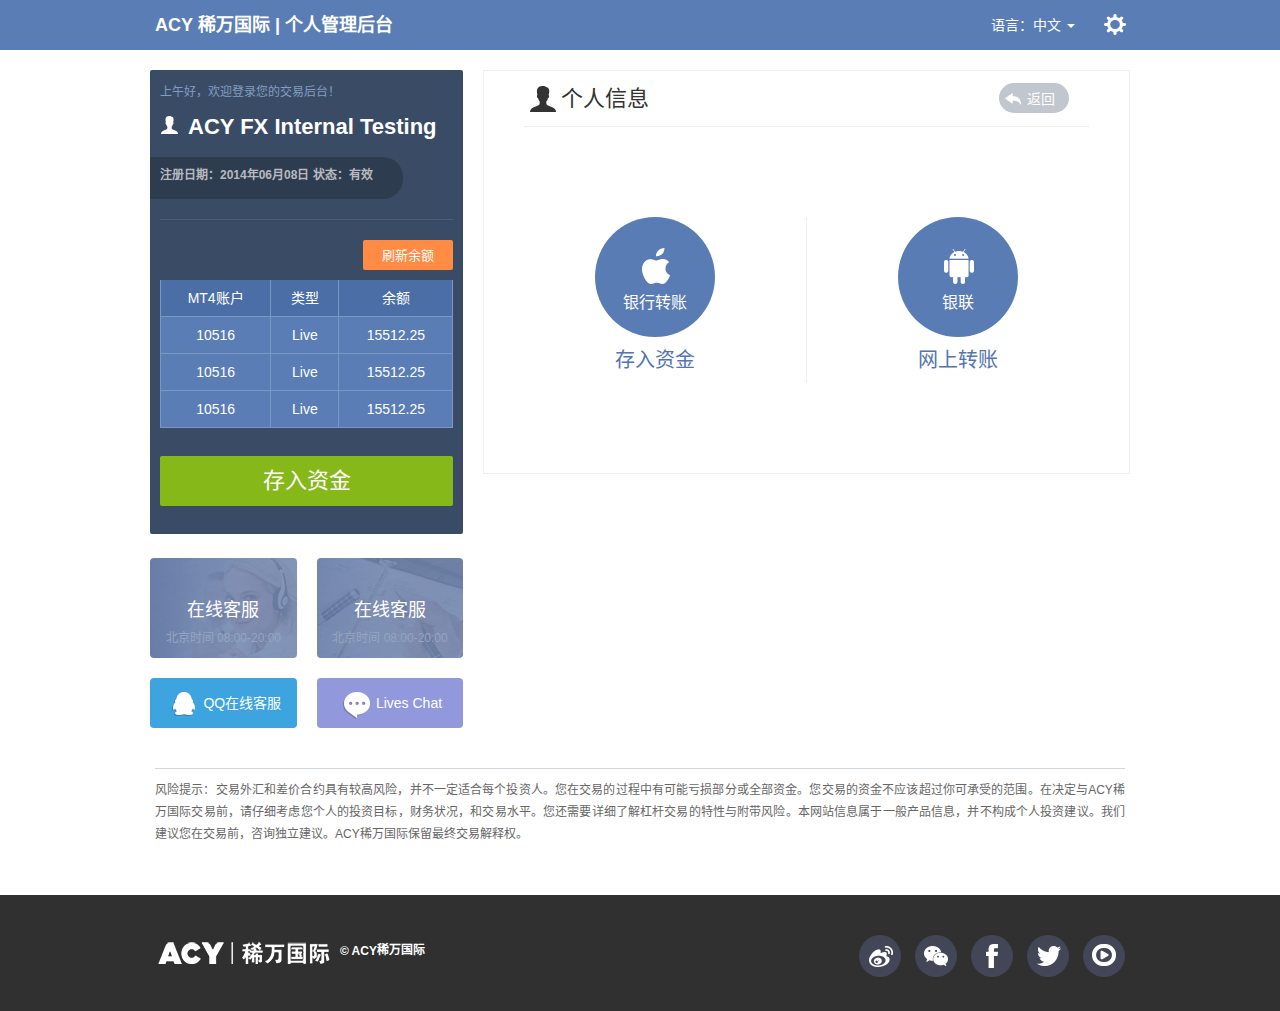
<file: tradingroom/funds.html>
<!DOCTYPE html>
<html lang="zh-cn">
<head>
    <meta charset="utf-8">
    <meta http-equiv="X-UA-Compatible" content="IE=edge">
    <meta name="viewport" content="width=device-width, initial-scale=1, maximum-scale=1.0, user-scalable=no">
    <title>ACY稀万国际后台管理中心-存入资金</title>
    <meta name="keywords" content="ACY稀万国际 金融 交易">
    <meta name="description" content="ACY稀万国际后台管理中心">
    <link href="../css/images/favicon.ico" mce_href="favicon.ico" rel="icon"
          type="image/x-icon">
    <link href="css/bootstrap.min.css" rel="stylesheet">
    <link href="css/global.css" rel="stylesheet">
    <link href="css/funds.min.css" rel="stylesheet">
    <link href="css/layer.css" rel="stylesheet">
    <!--[if lt IE 9]>
    <script src="js/html5shiv.js"></script>
    <script src="js/respond.min.js"></script>
    <![endif]-->
</head>
<body>
<!-- 顶部导航 -->
<div class="navbar navbar-inverse navbar-fixed-top" role="navigation" id="menu-nav">
    <div class="container">
        <div class="navbar-header">
            <button type="button" class="navbar-toggle" data-toggle="collapse" data-target=".navbar-collapse">
                <span class="sr-only">切换导航</span>
                <span class="icon-bar"></span>
                <span class="icon-bar"></span>
                <span class="icon-bar"></span>
            </button>
            <a class="navbar-brand" href="#">ACY&nbsp;</span>稀万国际&nbsp;|&nbsp;个人管理后台</a>
        </div>
        <div class="navbar-collapse collapse">
            <ul class="nav navbar-nav navbar-right">
                <li class="dropdown">
                    <a href="#" class="dropdown-toggle" data-toggle="dropdown">语言：中文 <span class="caret"></span></a>
                    <ul class="dropdown-menu" role="menu">
                        <li><a href="#feature-tab" data-tab="tab-chrome">语言：英文</a>
                        </li>
                    </ul>
                </li>
                <li class="dropdown">
                    <a href="#" class="dropdown-toggle pad-6" data-toggle="dropdown"> <span
                            class="icon-38 icon-38-seeting"></span></a>
                    <ul class="dropdown-menu" role="menu">
                        <li><a href="#feature-tab" data-tab="tab-chrome"><i
                                class="icon-18 icon-18-setting"></i>设置个人信息</a></li>
                        <li><a href="#feature-tab" data-tab="tab-firefox"><i class="icon-18 icon-18-out"></i>退出当前帐号</a>
                        </li>
                    </ul>
                </li>
            </ul>
        </div>
    </div>
</div>


<div class="container">
    <div class="row">
        <div class="col-xs-12 col-sm-12 col-md-4 hidden-xs">
            <!-- sidebar_start-->
            <div class="sidebar">
                <div class="menu" id="menu">
                    <p class="Tips">上午好，欢迎登录您的交易后台！</p>

                    <p class="title"><i class="icon-18 icon-18-people"></i><label>ACY FX Internal Testing</label></p>

                    <p class="regtime">
                        <label>注册日期：<span>2014年06月08日</span></label>
                        <label>状态：<span>有效</span></label>
                    </p>

                    <div class="submit-refresh">
                        <a href="">
                            <input class="btnSendCode" type="button" value="刷新余额"/>
                        </a>
                    </div>
                    <div class="detail-infor">
                        <table class="table table-bordered" id="table">
                            <thead>
                            <tr class="warning">
                                <td>MT4账户</td>
                                <td>类型</td>
                                <td>余额</td>
                            </tr>
                            </thead>
                            <tbody>
                            <tr class="danger">
                                <td>10516</td>
                                <td>Live</td>
                                <td><span>15512.25</span></td>
                            </tr>
                            <tr class="danger">
                                <td>10516</td>
                                <td>Live</td>
                                <td><span>15512.25</span></td>
                            </tr>
                            <tr class="danger">
                                <td>10516</td>
                                <td>Live</td>
                                <td><span>15512.25</span></td>
                            </tr>
                            </tbody>
                        </table>
                    </div>
                    <div class="btn-green"><a href="">存入资金</a></div>
                </div>
            </div>
            <div class="details flex-one">
                <p class="flex-1"><span>在线客服</span><span>北京时间&nbsp;08:00-20:00</span></p>

                <p class="flex-1 pull-left"><span>在线客服</span><span>北京时间&nbsp;08:00-20:00</span></p>
            </div>
            <div class="contact flex-one">
                <a class="flex-1" href="#"><i class="icon-38 icon-38-qq"></i><span>QQ在线客服</span></a>
                <a class="flex-1" href="#"><i class="icon-38 icon-38-lives"></i><span>Lives&nbsp;Chat</span></a>
            </div>
            <!-- sidebar_over-->
        </div>
        <!--right_start-->
        <div class="col-xs-12 col-md-8">
            <div class="innercon">
                <div class="innercon-title flex-one">
                    <div class="innercon-con flex-1">
                        <i class="icon-28 icon-28-people"></i>
                        <span>个人信息</span>
                    </div>
                    <div class="innercon-return">
                        <a href="javascript:history.go(-1)">
                            <i class="icon-18 icon-18-return"></i>
                        <span>
                            返回
                        </span>
                        </a>
                    </div>
                </div>
                <div class="funds-classify flex-one">
                    <div class="funds flex-1">
                        <a>
                            <span><i class="icon-38 icon-38-iphone"></i></span>

                            <p>银行转账</p>
                        </a>

                        <p class="p" data-toggle="modal" data-target="#myModal">存入资金</p>
                    </div>
                    <div class="flex-1">
                        <a>
                            <span><i class="icon-38 icon-38-android"></i></span>

                            <p>银联</p>
                        </a>

                        <p class="p" data-toggle="modal" data-target="#myModalOne">网上转账</p>
                    </div>
                </div>
            </div>
        </div>
    </div>
    <!--right_over-->
    <div class="risk-tip">
        <p>
            风险提示：交易外汇和差价合约具有较高风险，并不一定适合每个投资人。您在交易的过程中有可能亏损部分或全部资金。您交易的资金不应该超过你可承受的范围。在决定与ACY稀万国际交易前，请仔细考虑您个人的投资目标，财务状况，和交易水平。您还需要详细了解杠杆交易的特性与附带风险。本网站信息属于一般产品信息，并不构成个人投资建议。我们建议您在交易前，咨询独立建议。ACY稀万国际保留最终交易解释权。</p>
    </div>
</div>

<footer>
    <!-- footer_start -->
    <div class="container-fluid footer">
        <div class="container clearfix">
            <div class="menu pull-left">
                <img src="/tradingroom/css/images/logo-1.png" alt="logo"
                     width="181" height="24"/>
                <label><span>© ACY</span>稀万国际</label>
            </div>
            <div class="pull-right">
                <ul>
                    <li>
                        <a>
                            <i class="icon-42 icon-42-weibo"></i>
                        </a>
                    </li>
                    <li>
                        <a>

                            <i class="icon-42 icon-42-weixin"></i>
                        </a>
                    </li>
                    <li>
                        <a>
                            <i class="icon-42 icon-42-facebook"></i>
                        </a>
                    </li>
                    <li>
                        <a>
                            <i class="icon-42 icon-42-tweet"></i>
                        </a>
                    </li>
                    <li>
                        <a>
                            <i class="icon-42 icon-42-yotub"></i>
                        </a>
                    </li>
                </ul>
            </div>
        </div>
    </div>
    <!-- footer_over -->
</footer>
<!--弹出层——银行转账——1_start-->
<div class="modal fade" id="myModal" tabindex="-1" role="dialog" aria-labelledby="myModalLabel" aria-hidden="true">
    <div class="modal-dialog">
        <div class="modal-content">
            <div class="modal-header">
                <button type="button" class="close" data-dismiss="modal" aria-hidden="true">
                    ×
                </button>
                <h4 class="modal-title" id="myModalLabel">
                    银行转账
                </h4>
            </div>
            <div class="modal-body">
                <div class="layer-menu">
                    <h2>ACY 稀万国际 USD(美金）、AUD（澳元）、EUR(欧元）、
                        CNY（人民币）银行信息:
                    </h2>

                    <div>
                        <table class="table table-bordered" id="table">
                            <tbody>
                            <tr class="warning">
                                <td>银行名称</td>
                                <td>HSBC</td>
                            </tr>
                            <tr class="danger">
                                <td>银行地址</td>
                                <td>1 Queen's Road Central, Hong Kong</td>
                            </tr>
                            <tr class="danger">
                                <td>银行账号</td>
                                <td>848-587093-838</td>
                            </tr>
                            <tr class="danger">
                                <td>SWIFT(银行国际代码)</td>
                                <td>HSBCHKHHHKH</td>
                            </tr>
                            <tr class="danger">
                                <td>公司名称</td>
                                <td>ACY Capital Australia Limited</td>
                            </tr>
                            </tbody>
                        </table>
                    </div>
                    <p class="mar-top-10">· 请在填写汇款表格时，在附言中写下你的MT4账号以及账户名字</p>

                    <p class="p">为了确保第一时间到账，你可以把汇款收据发送到<span>accounts@acyfx.com</span></p>
                </div>
                </div>
            <div class="modal-footer">
                <button type="button" class="btn btn-default" data-dismiss="modal">关闭
                </button>
            </div>
        </div>
    </div>
</div>
<div class="layer-funds" style="display: none">
    <div class="layer-bg"></div>
    <div class="layer layer-one">
        <div class="layer-title">
            <span>银行转账</span>

            <h1></h1>
            <label class="icon-18 icon-18-close close-funds"></label>
        </div>
        <div class="layer-menu padd-30">
            <h2>ACY 稀万国际 USD(美金）、AUD（澳元）、EUR(欧元）、
                CNY（人民币）银行信息:
            </h2>

            <div>
                <p><label>银行名称</label><span>HSBC</span></p>

                <p><label>银行地址</label><span>1 Queen's Road Central, Hong Kong</span></p>

                <p><label>银行账号</label><span>848-587093-838</span></p>

                <p><label>SWIFT(银行国际代码)</label><span>HSBCHKHHHKH</span></p>

                <p><label>公司名称</label><span>ACY Capital Australia Limited</span></p>
            </div>
            <p class="mar-top-10">· 请在填写汇款表格时，在附言中写下你的MT4账号以及账户名字</p>

            <p class="p">为了确保第一时间到账，你可以把汇款收据发送到<span>accounts@acyfx.com</span></p>
        </div>
        <div class="layer-stern">
            <a href="" class="btn-middle bg-blue-4 btn-blue-border close-funds" type="button">关闭</a>
        </div>
    </div>
</div>
<!--弹出层——银行转账——1_over-->
<!--弹出层——银联——2_start-->
<div class="modal fade" id="myModalOne" tabindex="-1" role="dialog" aria-labelledby="myModalLabel" aria-hidden="true">
    <div class="modal-dialog">
        <div class="modal-content">
            <div class="modal-header">
                <button type="button" class="close" data-dismiss="modal" aria-hidden="true">
                    ×
                </button>
                <h4 class="modal-title">
                    银联
                </h4>
            </div>
            <div class="modal-body">
                <div class="layer-menu">
                    <div class="con border-bottom">
                        <div class="mar-top-20">
                            <label>名</label>
                            <select class="input-one">
                                <option></option>
                            </select>
                        </div>
                        <div class="mar-top-20">
                            <label>姓</label>
                            <input class="input-one" type="text"
                                   placeholder=""/>
                        </div>
                        <div class="mar-top-20">
                            <label>电子邮件</label>
                            <select class="input-one">
                                <option></option>
                            </select>
                        </div>
                    </div>
                    <div class="con">
                        <div class="">
                            <label>名</label>
                            <input class="input-one input-one-gray" type="text" disabled="disabled"
                                   placeholder="ACY FX"/>
                        </div>
                        <div class="mar-top-20">
                            <label>姓</label>
                            <input class="input-one input-one-gray" type="text" disabled="disabled"
                                   placeholder="Intemal  Testing"/>
                        </div>
                        <div class="mar-top-20">
                            <label>电子邮件</label>
                            <input class="input-one" type="text"
                                   placeholder=""/>
                        </div>
                        <div class="mar-top-20">
                            <label>联系电话</label>
                            <input class="input-one" type="text" placeholder=""/>
                        </div>
                    </div>
                </div>
            </div>
            <div class="modal-footer">
                <button class="btn btn-primary">支付</button>
                <button type="button" class="btn btn-default" data-dismiss="modal">关闭
                </button>
            </div>
        </div>
    </div>
</div>
<div class="layer-funds" style="display: none">
    <div class="layer-bg"></div>
    <div class="layer layer-one">
        <div class="layer-title">
            <span>银行转账</span>

            <h1></h1>
            <label class="icon-18 icon-18-close close-funds"></label>
        </div>
        <div class="layer-menu padd-30">
            <h2>ACY 稀万国际 USD(美金）、AUD（澳元）、EUR(欧元）、
                CNY（人民币）银行信息:
            </h2>

            <div>
                <p><label>银行名称</label><span>HSBC</span></p>

                <p><label>银行地址</label><span>1 Queen's Road Central, Hong Kong</span></p>

                <p><label>银行账号</label><span>848-587093-838</span></p>

                <p><label>SWIFT(银行国际代码)</label><span>HSBCHKHHHKH</span></p>

                <p><label>公司名称</label><span>ACY Capital Australia Limited</span></p>
            </div>
            <p class="mar-top-10">· 请在填写汇款表格时，在附言中写下你的MT4账号以及账户名字</p>

            <p class="p">为了确保第一时间到账，你可以把汇款收据发送到<span>accounts@acyfx.com</span></p>
        </div>
        <div class="layer-stern">
            <a href="" class="btn-middle bg-blue-4 btn-blue-border close-funds" type="button">关闭</a>
        </div>
    </div>
</div>
<div class="layer-bankTransfer" style="display: none">
    <div class="layer-bg"></div>
    <div class="layer layer-one">
        <div class="layer-title">
            <span>银联</span>

            <h1></h1>
            <label class="icon-18 icon-18-close close-bankTransfer"></label>
        </div>
        <div class="layer-menu">
            <div class="con border-bottom">
                <div class="mar-top-20">
                    <label>名</label>
                    <select class="input-one">
                        <option></option>
                    </select>
                </div>
                <div class="mar-top-20">
                    <label>姓</label>
                    <input class="input-one" type="text"
                           placeholder=""/>
                </div>
                <div class="mar-top-20">
                    <label>电子邮件</label>
                    <select class="input-one">
                        <option></option>
                    </select>
                </div>
            </div>
            <div class="con">
                <div class="">
                    <label>名</label>
                    <input class="input-one input-one-gray" type="text" disabled="disabled"
                           placeholder="ACY FX"/>
                </div>
                <div class="mar-top-20">
                    <label>姓</label>
                    <input class="input-one input-one-gray" type="text" disabled="disabled"
                           placeholder="Intemal  Testing"/>
                </div>
                <div class="mar-top-20">
                    <label>电子邮件</label>
                    <input class="input-one" type="text"
                           placeholder=""/>
                </div>
                <div class="mar-top-20">
                    <label>联系电话</label>
                    <input class="input-one" type="text" placeholder=""/>
                </div>
            </div>
        </div>
        <div class="layer-stern">
            <span class="btn-middle btn-bg-green btn-green-border mar-right-10">支付</span>
            <span class="btn-middle bg-blue-4 btn-blue-border close-bankTransfer">关闭</span>
        </div>
    </div>
</div>
<!--弹出层——银联——2_over-->
<script src="js/jquery-1.11.1.min.js"></script>
<script src="js/bootstrap.min.js"></script>
<script src="js/global.js"></script>
<!--<script src="js/funds.js"></script>-->
</body>
</html>
</file>
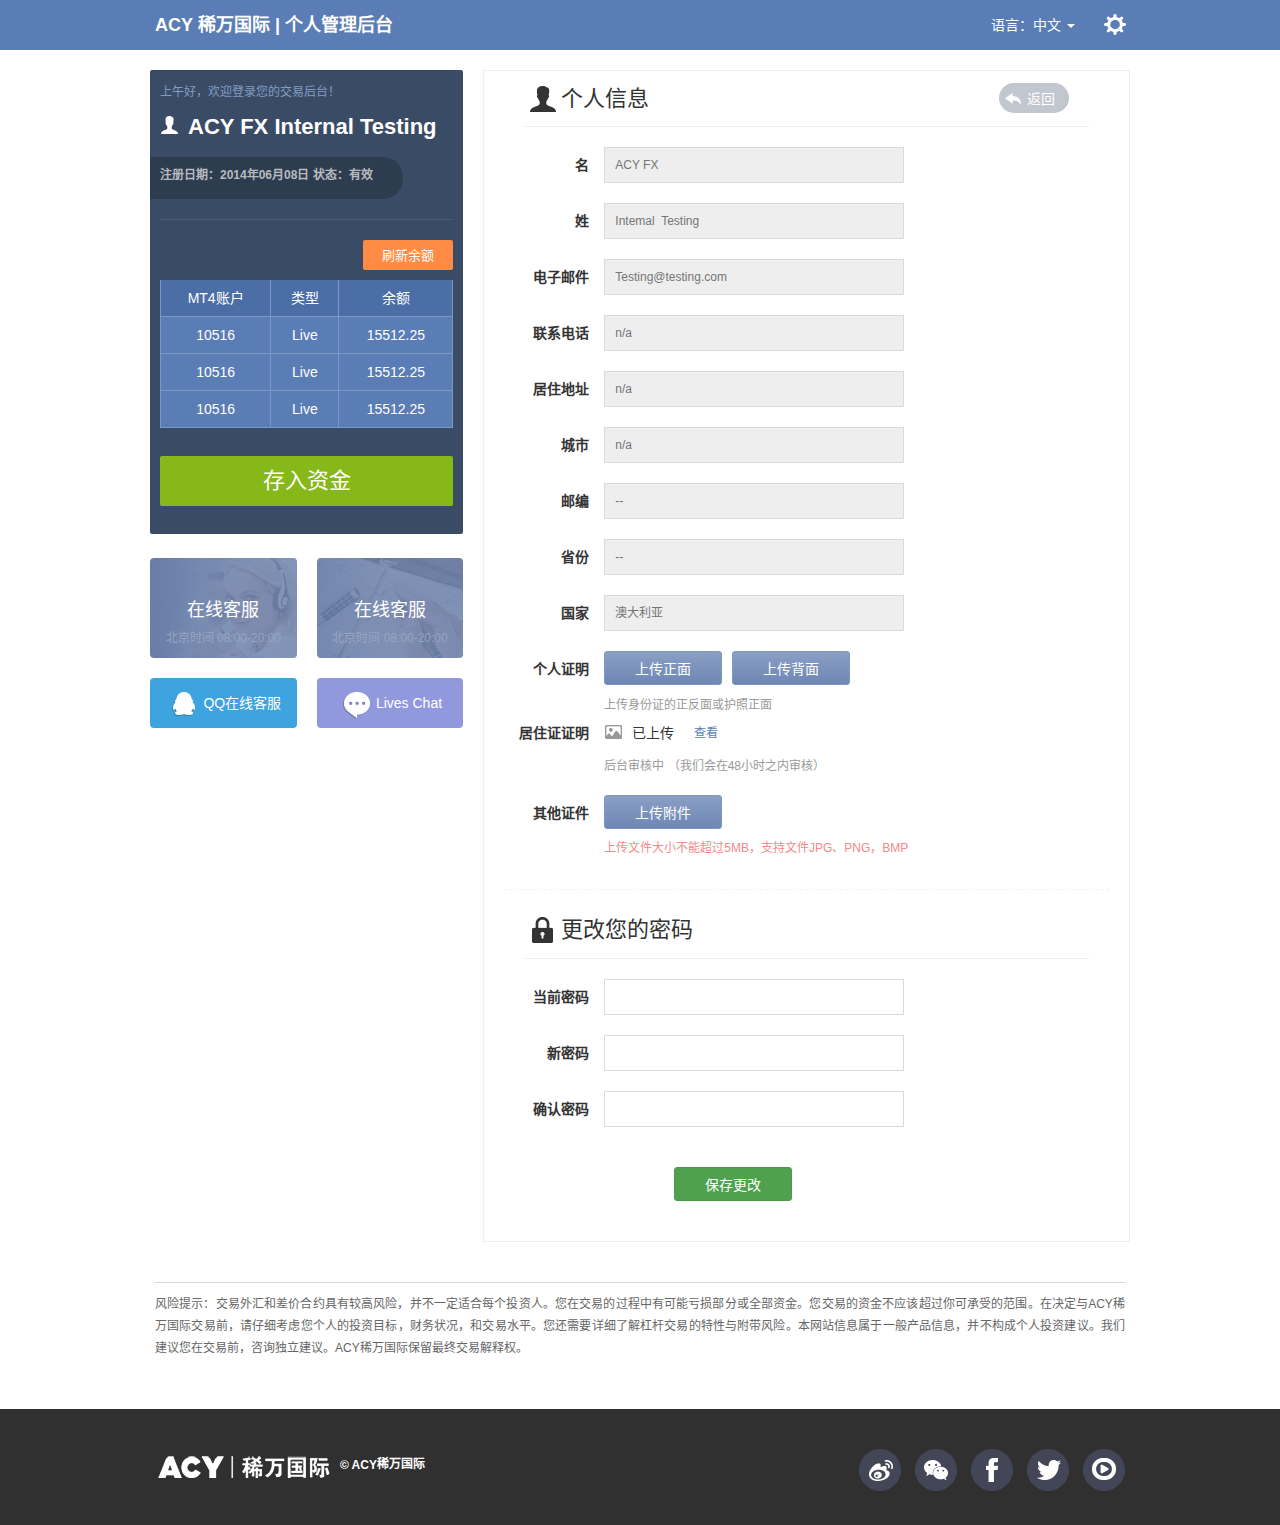
<file: tradingroom/person-infor.html>
<!DOCTYPE html>
<html lang="zh-cn">
<head>
    <meta charset="utf-8">
    <meta http-equiv="X-UA-Compatible" content="IE=edge">
    <meta name="viewport" content="width=device-width, initial-scale=1">
    <title>ACY稀万国际后台管理中心-个人信息</title>
    <meta name="keywords" content="ACY稀万国际 金融 交易">
    <meta name="description" content="ACY稀万国际后台管理中心">
    <link href="../css/images/favicon.ico" mce_href="favicon.ico" rel="icon"
          type="image/x-icon">
    <link href="css/bootstrap.min.css" rel="stylesheet">
    <link href="css/global.css" rel="stylesheet">
    <link href="css/person-infor.min.css" rel="stylesheet">
    <!--[if lt IE 9]>
    <script src="js/html5shiv.js"></script>
    <script src="js/respond.min.js"></script>
    <![endif]-->
</head>
<body>
<!-- 顶部导航 -->
<div class="navbar navbar-inverse navbar-fixed-top" role="navigation" id="menu-nav">
    <div class="container">
        <div class="navbar-header">
            <button type="button" class="navbar-toggle" data-toggle="collapse" data-target=".navbar-collapse">
                <span class="sr-only">切换导航</span>
                <span class="icon-bar"></span>
                <span class="icon-bar"></span>
                <span class="icon-bar"></span>
            </button>
            <a class="navbar-brand" href="#">ACY&nbsp;</span>稀万国际&nbsp;|&nbsp;个人管理后台</a>
        </div>
        <div class="navbar-collapse collapse">
            <ul class="nav navbar-nav navbar-right">
                <li class="dropdown">
                    <a href="#" class="dropdown-toggle" data-toggle="dropdown">语言：中文 <span class="caret"></span></a>
                    <ul class="dropdown-menu" role="menu">
                        <li><a href="#feature-tab" data-tab="tab-chrome">语言：英文</a>
                        </li>
                    </ul>
                </li>
                <li class="dropdown">
                    <a href="#" class="dropdown-toggle pad-6" data-toggle="dropdown"> <span
                            class="icon-38 icon-38-seeting"></span></a>
                    <ul class="dropdown-menu" role="menu">
                        <li><a href="#feature-tab" data-tab="tab-chrome"><i
                                class="icon-18 icon-18-setting"></i>设置个人信息</a></li>
                        <li><a href="#feature-tab" data-tab="tab-firefox"><i class="icon-18 icon-18-out"></i>退出当前帐号</a>
                        </li>
                    </ul>
                </li>
            </ul>
        </div>
    </div>
</div>


<div class="container">
    <div class="row">
        <div class="col-xs-12 col-sm-12 col-md-4">
            <!-- sidebar_start-->
            <div class="sidebar">
                <div class="menu" id="menu">
                    <p class="Tips">上午好，欢迎登录您的交易后台！</p>

                    <p class="title"><i class="icon-18 icon-18-people"></i><label>ACY FX Internal Testing</label></p>

                    <p class="regtime">
                        <label>注册日期：<span>2014年06月08日</span></label>
                        <label>状态：<span>有效</span></label>
                    </p>

                    <div class="submit-refresh">
                        <a href="">
                            <input class="btnSendCode" type="button" value="刷新余额"/>
                        </a>
                    </div>
                    <div class="detail-infor">
                        <table class="table table-bordered" id="table">
                            <thead>
                            <tr class="warning">
                                <td>MT4账户</td>
                                <td>类型</td>
                                <td>余额</td>
                            </tr>
                            </thead>
                            <tbody>
                            <tr class="danger">
                                <td>10516</td>
                                <td>Live</td>
                                <td><span>15512.25</span></td>
                            </tr>
                            <tr class="danger">
                                <td>10516</td>
                                <td>Live</td>
                                <td><span>15512.25</span></td>
                            </tr>
                            <tr class="danger">
                                <td>10516</td>
                                <td>Live</td>
                                <td><span>15512.25</span></td>
                            </tr>
                            </tbody>
                        </table>
                    </div>
                    <div class="btn-green"><a href="">存入资金</a></div>
                </div>
            </div>
            <div class="details flex-one">
                <p class="flex-1"><span>在线客服</span><span>北京时间&nbsp;08:00-20:00</span></p>

                <p class="flex-1 pull-left"><span>在线客服</span><span>北京时间&nbsp;08:00-20:00</span></p>
            </div>
            <div class="contact flex-one">
                <a class="flex-1" href="#"><i class="icon-38 icon-38-qq"></i><span>QQ在线客服</span></a>
                <a class="flex-1" href="#"><i class="icon-38 icon-38-lives"></i><span>Lives&nbsp;Chat</span></a>
            </div>
            <!-- sidebar_over-->
        </div>
        <!--right_start-->
        <div class="col-xs-12 col-md-8">
            <div class="innercon">
                <div class="innercon-title flex-one">
                    <div class="innercon-con flex-1">
                        <i class="icon-28 icon-28-people"></i>
                        <span>个人信息</span>
                    </div>
                    <div class="innercon-return">
                        <a href="javascript:history.go(-1)">
                            <i class="icon-18 icon-18-return"></i>
                        <span>
                            返回
                        </span>
                        </a>
                    </div>
                </div>
                <form class="innercon-from">
                    <div class="innercon-describe mar-top-20">
                        <label>名</label>
                        <input class="input-one input-one-gray" type="text" disabled="disabled" placeholder="ACY FX"/>
                    </div>
                    <div class="innercon-describe mar-top-20">
                        <label>姓</label>
                        <input class="input-one input-one-gray" type="text" disabled="disabled"
                               placeholder="Intemal  Testing"/>
                    </div>
                    <div class="innercon-describe mar-top-20">
                        <label>电子邮件</label>
                        <input class="input-one input-one-gray" type="text" disabled="disabled"
                               placeholder="Testing@testing.com"/>
                    </div>
                    <div class="innercon-describe mar-top-20">
                        <label>联系电话</label>
                        <input class="input-one input-one-gray" type="text" disabled="disabled" placeholder="n/a"/>
                    </div>
                    <div class="innercon-describe mar-top-20">
                        <label>居住地址</label>
                        <input class="input-one input-one-gray" type="text" disabled="disabled" placeholder="n/a"/>
                    </div>
                    <div class="innercon-describe mar-top-20">
                        <label>城市</label>
                        <input class="input-one input-one-gray" type="text" disabled="disabled" placeholder="n/a"/>
                    </div>
                    <div class="innercon-describe mar-top-20">
                        <label>邮编</label>
                        <input class="input-one input-one-gray" type="text" disabled="disabled" placeholder="--"/>
                    </div>
                    <div class="innercon-describe mar-top-20">
                        <label>省份</label>
                        <input class="input-one input-one-gray" type="text" disabled="disabled" placeholder="--"/>
                    </div>
                    <div class="innercon-describe mar-top-20">
                        <label>国家</label>
                        <input class="input-one input-one-gray" type="text" disabled="disabled" placeholder="澳大利亚"/>
                    </div>
                    <div class="innercon-describe mar-top-20">
                        <label>个人证明</label>
                        <span class="btn-middle bg-blue-4 btn-blue-border mar-right-20">上传正面</span><span
                            class="btn-middle bg-blue-4 btn-blue-border">上传背面</span>
                    </div>
                    <div class="innercon-describe">
                        <p class="describe-tips gray-tips">上传身份证的正反面或护照正面</p>
                    </div>
                    <div class="innercon-describe" id="innercon-describe">
                        <label>居住证证明</label>
                        <i class="icon-18 icon-18-pic mar-right-20"></i><span>已上传</span><a href=""
                                                                                           class="describe-tips blue-tips">查看</a>
                    </div>
                    <div class="innercon-describe">
                        <span class="describe-tips gray-tips lin22">后台审核中&nbsp;（我们会在48小时之内审核）</span>
                    </div>
                    <div class="innercon-describe mar-top-10">
                        <label>其他证件</label>
                        <span class="btn-middle bg-blue-4 btn-blue-border">上传附件</span>
                    </div>
                    <div class="innercon-describe">
                        <span class="describe-tips red-tips">上传文件大小不能超过5MB，支持文件JPG、PNG，BMP</span>
                    </div>
                    <div class="hr-gray"></div>
                    <div class="innercon-title">
                        <div class="innercon-con">
                            <i class="icon-28 icon-28-lock"></i>
                            <span>更改您的密码</span>
                        </div>
                    </div>
                    <div class="innercon-describe mar-top-20">
                        <label>当前密码</label>
                        <input class="input-one" type="text" placeholder=""/>
                    </div>
                    <div class="innercon-describe mar-top-20">
                    <label>新密码</label>
                    <input class="input-one" type="text" placeholder=""/>
                </div>
                    <div class="innercon-describe mar-top-20">
                        <label>确认密码</label>
                        <input class="input-one" type="text" placeholder=""/>
                    </div>
                    <div class="save-infor">
                        <a href="" class="btn-middle bg-green btn-green-border" type="button">保存更改</a>
                    </div>
                </form>
            </div>
        </div>
    </div>
    <!--right_over-->
    <div class="risk-tip">
        <p>
            风险提示：交易外汇和差价合约具有较高风险，并不一定适合每个投资人。您在交易的过程中有可能亏损部分或全部资金。您交易的资金不应该超过你可承受的范围。在决定与ACY稀万国际交易前，请仔细考虑您个人的投资目标，财务状况，和交易水平。您还需要详细了解杠杆交易的特性与附带风险。本网站信息属于一般产品信息，并不构成个人投资建议。我们建议您在交易前，咨询独立建议。ACY稀万国际保留最终交易解释权。</p>
    </div>
</div>

<footer>
    <!-- footer_start -->
    <div class="container-fluid footer">
        <div class="container clearfix">
            <div class="menu pull-left">
                <img src="/tradingroom/css/images/logo-1.png" alt="logo" width="181" height="24"/>
                <label><span>© ACY</span>稀万国际</label>
            </div>
            <div class="pull-right">
                <ul>
                    <li>
                        <a>
                            <i class="icon-42 icon-42-weibo"></i>
                        </a>
                    </li>
                    <li>
                        <a>

                            <i class="icon-42 icon-42-weixin"></i>
                        </a>
                    </li>
                    <li>
                        <a>
                            <i class="icon-42 icon-42-facebook"></i>
                        </a>
                    </li>
                    <li>
                        <a>
                            <i class="icon-42 icon-42-tweet"></i>
                        </a>
                    </li>
                    <li>
                        <a>
                            <i class="icon-42 icon-42-yotub"></i>
                        </a>
                    </li>
                </ul>
            </div>
        </div>
    </div>
    <!-- footer_over -->
</footer>


<script src="js/jquery-1.11.1.min.js"></script>
<script src="js/global.js"></script>
<script src="js/bootstrap.min.js"></script>
<script>
    $(function () {
        $('#ad-carousel').carousel();
        $('#menu-nav .navbar-collapse a').click(function (e) {
            var href = $(this).attr('href');
            var tabId = $(this).attr('data-tab');
            if ('#' !== href) {
                e.preventDefault();
                $(document).scrollTop($(href).offset().top - 70);
                if (tabId) {
                    $('#feature-tab a[href=#' + tabId + ']').tab('show');
                }
            }
        });
    });
</script>
</body>
</html>
</file>
<file: stylesheets/stylesheet.css>
* {
  box-sizing: border-box; }

body {
  padding: 0;
  margin: 0;
  font-family: "Open Sans", "Helvetica Neue", Helvetica, Arial, sans-serif;
  font-size: 16px;
  line-height: 1.5;
  color: #606c71; }

a {
  color: #1e6bb8;
  text-decoration: none; }
  a:hover {
    text-decoration: underline; }

.btn {
  display: inline-block;
  margin-bottom: 1rem;
  color: rgba(255, 255, 255, 0.7);
  background-color: rgba(255, 255, 255, 0.08);
  border-color: rgba(255, 255, 255, 0.2);
  border-style: solid;
  border-width: 1px;
  border-radius: 0.3rem;
  transition: color 0.2s, background-color 0.2s, border-color 0.2s; }
  .btn + .btn {
    margin-left: 1rem; }

.btn:hover {
  color: rgba(255, 255, 255, 0.8);
  text-decoration: none;
  background-color: rgba(255, 255, 255, 0.2);
  border-color: rgba(255, 255, 255, 0.3); }

@media screen and (min-width: 64em) {
  .btn {
    padding: 0.75rem 1rem; } }

@media screen and (min-width: 42em) and (max-width: 64em) {
  .btn {
    padding: 0.6rem 0.9rem;
    font-size: 0.9rem; } }

@media screen and (max-width: 42em) {
  .btn {
    display: block;
    width: 100%;
    padding: 0.75rem;
    font-size: 0.9rem; }
    .btn + .btn {
      margin-top: 1rem;
      margin-left: 0; } }

.page-header {
  color: #fff;
  text-align: center;
  background-color: #159957;
  background-image: linear-gradient(120deg, #155799, #159957); }

@media screen and (min-width: 64em) {
  .page-header {
    padding: 5rem 6rem; } }

@media screen and (min-width: 42em) and (max-width: 64em) {
  .page-header {
    padding: 3rem 4rem; } }

@media screen and (max-width: 42em) {
  .page-header {
    padding: 2rem 1rem; } }

.project-name {
  margin-top: 0;
  margin-bottom: 0.1rem; }

@media screen and (min-width: 64em) {
  .project-name {
    font-size: 3.25rem; } }

@media screen and (min-width: 42em) and (max-width: 64em) {
  .project-name {
    font-size: 2.25rem; } }

@media screen and (max-width: 42em) {
  .project-name {
    font-size: 1.75rem; } }

.project-tagline {
  margin-bottom: 2rem;
  font-weight: normal;
  opacity: 0.7; }

@media screen and (min-width: 64em) {
  .project-tagline {
    font-size: 1.25rem; } }

@media screen and (min-width: 42em) and (max-width: 64em) {
  .project-tagline {
    font-size: 1.15rem; } }

@media screen and (max-width: 42em) {
  .project-tagline {
    font-size: 1rem; } }

.main-content :first-child {
  margin-top: 0; }
.main-content img {
  max-width: 100%; }
.main-content h1, .main-content h2, .main-content h3, .main-content h4, .main-content h5, .main-content h6 {
  margin-top: 2rem;
  margin-bottom: 1rem;
  font-weight: normal;
  color: #159957; }
.main-content p {
  margin-bottom: 1em; }
.main-content code {
  padding: 2px 4px;
  font-family: Consolas, "Liberation Mono", Menlo, Courier, monospace;
  font-size: 0.9rem;
  color: #383e41;
  background-color: #f3f6fa;
  border-radius: 0.3rem; }
.main-content pre {
  padding: 0.8rem;
  margin-top: 0;
  margin-bottom: 1rem;
  font: 1rem Consolas, "Liberation Mono", Menlo, Courier, monospace;
  color: #567482;
  word-wrap: normal;
  background-color: #f3f6fa;
  border: solid 1px #dce6f0;
  border-radius: 0.3rem; }
  .main-content pre > code {
    padding: 0;
    margin: 0;
    font-size: 0.9rem;
    color: #567482;
    word-break: normal;
    white-space: pre;
    background: transparent;
    border: 0; }
.main-content .highlight {
  margin-bottom: 1rem; }
  .main-content .highlight pre {
    margin-bottom: 0;
    word-break: normal; }
.main-content .highlight pre, .main-content pre {
  padding: 0.8rem;
  overflow: auto;
  font-size: 0.9rem;
  line-height: 1.45;
  border-radius: 0.3rem; }
.main-content pre code, .main-content pre tt {
  display: inline;
  max-width: initial;
  padding: 0;
  margin: 0;
  overflow: initial;
  line-height: inherit;
  word-wrap: normal;
  background-color: transparent;
  border: 0; }
  .main-content pre code:before, .main-content pre code:after, .main-content pre tt:before, .main-content pre tt:after {
    content: normal; }
.main-content ul, .main-content ol {
  margin-top: 0; }
.main-content blockquote {
  padding: 0 1rem;
  margin-left: 0;
  color: #819198;
  border-left: 0.3rem solid #dce6f0; }
  .main-content blockquote > :first-child {
    margin-top: 0; }
  .main-content blockquote > :last-child {
    margin-bottom: 0; }
.main-content table {
  display: block;
  width: 100%;
  overflow: auto;
  word-break: normal;
  word-break: keep-all; }
  .main-content table th {
    font-weight: bold; }
  .main-content table th, .main-content table td {
    padding: 0.5rem 1rem;
    border: 1px solid #e9ebec; }
.main-content dl {
  padding: 0; }
  .main-content dl dt {
    padding: 0;
    margin-top: 1rem;
    font-size: 1rem;
    font-weight: bold; }
  .main-content dl dd {
    padding: 0;
    margin-bottom: 1rem; }
.main-content hr {
  height: 2px;
  padding: 0;
  margin: 1rem 0;
  background-color: #eff0f1;
  border: 0; }

@media screen and (min-width: 64em) {
  .main-content {
    max-width: 64rem;
    padding: 2rem 6rem;
    margin: 0 auto;
    font-size: 1.1rem; } }

@media screen and (min-width: 42em) and (max-width: 64em) {
  .main-content {
    padding: 2rem 4rem;
    font-size: 1.1rem; } }

@media screen and (max-width: 42em) {
  .main-content {
    padding: 2rem 1rem;
    font-size: 1rem; } }

.site-footer {
  padding-top: 2rem;
  margin-top: 2rem;
  border-top: solid 1px #eff0f1; }

.site-footer-owner {
  display: block;
  font-weight: bold; }

.site-footer-credits {
  color: #819198; }

@media screen and (min-width: 64em) {
  .site-footer {
    font-size: 1rem; } }

@media screen and (min-width: 42em) and (max-width: 64em) {
  .site-footer {
    font-size: 1rem; } }

@media screen and (max-width: 42em) {
  .site-footer {
    font-size: 0.9rem; } }
</file>
<file: stylesheets/github-light.css>
/*
   Copyright 2014 GitHub Inc.

   Licensed under the Apache License, Version 2.0 (the "License");
   you may not use this file except in compliance with the License.
   You may obtain a copy of the License at

       http://www.apache.org/licenses/LICENSE-2.0

   Unless required by applicable law or agreed to in writing, software
   distributed under the License is distributed on an "AS IS" BASIS,
   WITHOUT WARRANTIES OR CONDITIONS OF ANY KIND, either express or implied.
   See the License for the specific language governing permissions and
   limitations under the License.

*/

.pl-c /* comment */ {
  color: #969896;
}

.pl-c1      /* constant, markup.raw, meta.diff.header, meta.module-reference, meta.property-name, support, support.constant, support.variable, variable.other.constant */,
.pl-s .pl-v /* string variable */ {
  color: #0086b3;
}

.pl-e  /* entity */,
.pl-en /* entity.name */ {
  color: #795da3;
}

.pl-s .pl-s1 /* string source */,
.pl-smi      /* storage.modifier.import, storage.modifier.package, storage.type.java, variable.other, variable.parameter.function */ {
  color: #333;
}

.pl-ent /* entity.name.tag */ {
  color: #63a35c;
}

.pl-k /* keyword, storage, storage.type */ {
  color: #a71d5d;
}

.pl-pds              /* punctuation.definition.string, string.regexp.character-class */,
.pl-s                /* string */,
.pl-s .pl-pse .pl-s1 /* string punctuation.section.embedded source */,
.pl-sr               /* string.regexp */,
.pl-sr .pl-cce       /* string.regexp constant.character.escape */,
.pl-sr .pl-sra       /* string.regexp string.regexp.arbitrary-repitition */,
.pl-sr .pl-sre       /* string.regexp source.ruby.embedded */ {
  color: #183691;
}

.pl-v /* variable */ {
  color: #ed6a43;
}

.pl-id /* invalid.deprecated */ {
  color: #b52a1d;
}

.pl-ii /* invalid.illegal */ {
  background-color: #b52a1d;
  color: #f8f8f8;
}

.pl-sr .pl-cce /* string.regexp constant.character.escape */ {
  color: #63a35c;
  font-weight: bold;
}

.pl-ml /* markup.list */ {
  color: #693a17;
}

.pl-mh        /* markup.heading */,
.pl-mh .pl-en /* markup.heading entity.name */,
.pl-ms        /* meta.separator */ {
  color: #1d3e81;
  font-weight: bold;
}

.pl-mq /* markup.quote */ {
  color: #008080;
}

.pl-mi /* markup.italic */ {
  color: #333;
  font-style: italic;
}

.pl-mb /* markup.bold */ {
  color: #333;
  font-weight: bold;
}

.pl-md /* markup.deleted, meta.diff.header.from-file */ {
  background-color: #ffecec;
  color: #bd2c00;
}

.pl-mi1 /* markup.inserted, meta.diff.header.to-file */ {
  background-color: #eaffea;
  color: #55a532;
}

.pl-mdr /* meta.diff.range */ {
  color: #795da3;
  font-weight: bold;
}

.pl-mo /* meta.output */ {
  color: #1d3e81;
}
</file>
<file: tradingroom/css/global.css>
body {
    padding-top: 50px;
    /*padding-bottom: 40px;*/
    color: #5a5a5a;
}

.flex {
    display: -moz-box;
    display: -webkit-box;
    display: box;
    display: -moz-flex;
    display: -webkit-flex;
    display: flex
}

.flex-1 {
    width: 100%;
    -moz-box-flex: 1;
    -webkit-box-flex: 1;
    box-flex: 1;
    -moz-flex: 1;
    -webkit-flex: 1;
    flex: 1
}

.flex-one {
    display: -moz-box;
    display: -webkit-box;
    display: box;
    display: -moz-flex;
    display: -webkit-flex;
    display: flex;
    flex-flow: row
}

.icon-7 {
    width: 7px;
    height: 7px;
    background-image: url("/tradingroom/css/images/icon-7.png");
    background-repeat: no-repeat;
    display: inline-block;
    *display: inline;
    *zoom: 1;
    vertical-align: middle
}

.icon-7-arrow-down {
    background-position: 0 0
}

.icon-18 {
    width: 18px;
    height: 18px;
    background-image: url("/tradingroom/css/images/icon-18.png");
    background-repeat: no-repeat;
    display: inline-block;
    *display: inline;
    *zoom: 1;
    vertical-align: middle
}

.icon-18-people {
    background-position: 0 0
}

.icon-18-return {
    background-position: 0 -18px
}

.icon-18-pic {
    background-position: 0 -36px
}

.icon-18-gzq {
    background-position: 0 -54px
}

.icon-18-setting {
    background-position: 0 -72px
}

.icon-18-out {
    background-position: 0 -90px
}

.icon-18-close {
    background-position: 0 -108px
}

.icon-18-one {
    background-position: 0 -126px
}

.icon-18-two {
    background-position: 0 -144px
}

.icon-18-three {
    background-position: 0 -162px
}

.icon-18-ones {
    background-position: 0 -180px
}

.icon-18-twos {
    background-position: 0 -198px
}

.icon-18-threes {
    background-position: 0 -216px
}

.icon-28 {
    width: 28px;
    height: 28px;
    background-image: url("/tradingroom/css/images/icon-28.png");
    background-repeat: no-repeat;
    display: inline-block;
    *display: inline;
    *zoom: 1;
    vertical-align: middle
}

.icon-28-people {
    background-position: 0 0
}

.icon-28-lock {
    background-position: 0 -28px
}

.icon-28-download {
    background-position: 0 -56px
}

.icon-28-unionPay {
    background-position: 0 -84px
}

.icon-28-contact {
    background-position: 0 -112px
}

.icon-28-funds {
    background-position: 0 -140px
}

.icon-28-zyzj {
    background-position: 0 -168px
}

.icon-28-draw {
    background-position: 0 -196px
}

.icon-28-tqzj {
    background-position: 0 -224px
}

.icon-28-pen {
    background-position: 0 -252px
}

.icon-38 {
    width: 38px;
    height: 38px;
    background-image: url("/tradingroom/css/images/icon-38.png");
    background-repeat: no-repeat;
    display: inline-block;
    *display: inline;
    *zoom: 1;
    vertical-align: middle
}

.icon-38-transfer {
    background-position: 0 0
}

.icon-38-unionPay {
    background-position: 0 -38px
}

.icon-38-home {
    background-position: 0 -76px
}

.icon-38-seeting {
    background-position: 0 -114px
}

.icon-38-qq {
    background-position: 0 -152px
}

.icon-38-lives {
    background-position: 0 -190px
}

.icon-38-pc {
    background-position: 0 -228px
}

.icon-38-iphone {
    background-position: 0 -266px
}

.icon-38-android {
    background-position: 0 -304px
}

.icon-42 {
    width: 42px;
    height: 42px;
    background-image: url("/tradingroom/css/images/icon-42.png");
    background-repeat: no-repeat;
    display: inline-block;
    *display: inline;
    *zoom: 1;
    vertical-align: middle
}

.icon-42-weibo {
    background-position: 0 0
}

.icon-42-weixin {
    background-position: 0 -42px
}

.icon-42-facebook {
    background-position: 0 -84px
}

.icon-42-tweet {
    background-position: 0 -126px
}

.icon-42-yotub {
    background-position: 0 -168px
}

.icon-42-tick {
    background-position: 0 -210px
}

.icon-50 {
    width: 50px;
    height: 50px;
    background-image: url("/tradingroom/css/images/icon-50.png");
    background-repeat: no-repeat;
    display: inline-block;
    *display: inline;
    *zoom: 1;
    vertical-align: middle
}

.icon-50-grzj {
    background-position: 0 0
}

.icon-50-crzj {
    background-position: 0 -50px
}

.icon-50-tqzj {
    background-position: 0 -100px
}

.icon-50-zjnz {
    background-position: 0 -150px
}

.icon-50-download {
    background-position: 0 -200px
}

.icon-50-yhzh {
    background-position: 0 -250px
}

.icon-50-sqzzh {
    background-position: 0 -300px
}

.icon-50-hzq {
    background-position: 0 -350px
}

.icon-50-grzj-hover {
    background-position: 0 -400px
}

.icon-50-crzj-hover {
    background-position: 0 -450px
}

.icon-50-tqzj-hover {
    background-position: 0 -500px
}

.icon-50-zjnz-hover {
    background-position: 0 -550px
}

.icon-50-download-hover {
    background-position: 0 -600px
}

.icon-50-yhzh-hover {
    background-position: 0 -650px
}

.icon-50-sqzzh-hover {
    background-position: 0 -700px
}

.icon-50-hzq-hover {
    background-position: 0 -750px
}

.icon-165 {
    width: 165px;
    height: 100px;
    background-image: url("/tradingroom/css/images/icon-165.png");
    background-repeat: no-repeat;
    display: inline-block;
    *display: inline;
    *zoom: 1;
    vertical-align: middle
}

.icon-165-pic {
    background-position: 0 0
}

.icon-165-pic1 {
    background-position: 0 -100px
}

.pad-6 {
    padding: 6px !important;
}

.sidebar {
    /*padding-top: 20px;*/
}

.sidebar .menu {
    background-size: cover;
    background: #3a4c65;
    -moz-border-radius: 2px;
    -webkit-border-radius: 2px;
    border-radius: 2px;
    color: #fff;
    padding-bottom: 28px;
    overflow: hidden;
    margin-top: 20px;
}

.detail-infor {
    padding: 0 10px;
}

.sidebar .menu .Tips {
    color: #829dc3;
    font-size: 12px;
    padding: 14px 0 0 10px
}

.sidebar .menu .title {
    font-size: 18px;
    font-weight: bold;
    padding: 0 0 0 10px
}

.sidebar .menu .title i {
    vertical-align: baseline;
    margin-right: 10px
}

.sidebar .menu .title label {
    margin-bottom: 0;
    font-size: 22px;
}

.sidebar .menu .regtime {
    margin: 14px 60px 20px 0;
    font-size: 12px;
    padding: 10px 0 10px 10px;
    background-color: #2e3c4f;
    -moz-border-radius: 0 20px 20px 0;
    -webkit-border-radius: 0 20px 20px 0;
    border-radius: 0 20px 20px 0;
    color: #b7babf
}

.submit-refresh {
    margin: 20px 10px 0 10px;
    padding-top: 20px;
    border-top: 1px solid #4d5c73
}

.submit-refresh a {
    text-align: right;
    float: right;
    padding: 0 0 10px 0;
}

.submit-refresh a input {
    display: inline-block;
    *display: inline;
    *zoom: 1;
    width: 90px;
    height: 30px;
    line-height: 30px;
    text-align: center;
    background-color: #ff8b44;
    color: #fff;
    -moz-border-radius: 2px;
    -webkit-border-radius: 2px;
    border-radius: 2px;
    font-size: 13px;
    border: none;
    outline: none;
}

.submit-refresh a input:disabled {
    background-color: #5e636c;
    font-size: 13px
}

#table tr td {
    text-align: center;
}

#table tbody tr td:nth-child(3) {
    /*padding-right: 30px;*/
    text-align: center;
}

.btn-green {
    margin: 28px 10px 0 10px;
    display: block;
    height: 50px;
    line-height: 50px;
    background-color: #86b819;
    -moz-border-radius: 2px;
    -webkit-border-radius: 2px;
    border-radius: 2px;
    font-size: 22px;
    text-align: center;
}

.btn-green a {
    text-align: center;
    color: #fff;
}

.details {
    /*display: inline-block;*/
    /**display: inline;*/
    /**zoom: 1;*/
    margin: 24px 0 20px 0;
    height: 100px
}

.details p {
    text-align: center;
    -moz-border-radius: 4px;
    -webkit-border-radius: 4px;
    border-radius: 4px;
    height: 100px;
}

.details p:first-child {
    background: #667BA6 url(/tradingroom/css/images/icon-165.png) no-repeat right top;
    margin-right: 10px;
}

.details p:last-child {
    background: #7284AC url(/tradingroom/css/images/icon-165.png) no-repeat right bottom;
    margin-left: 10px;
}

.details p span:first-child {
    display: block;
    margin-top: 40px;
    color: #fff;
    font-size: 18px
}

.details p span:last-child {
    color: #96a5c2;
    font-size: 12px;
    line-height: 30px;
}

.contact a {
    color: #fff;
    width: 165px;
    height: 50px;
    line-height: 50px;
    -moz-border-radius: 4px;
    -webkit-border-radius: 4px;
    border-radius: 4px;
    display: inline-block;
    *display: inline;
    *zoom: 1;
    text-align: center;
}

.contact a:first-child {
    background-color: #3da4e0;
    display: block;
    margin-right: 10px;
}

.contact a:last-child {
    background-color: #9198dc;
    display: block;
    margin-left: 10px;
}

.risk-tip {
    font-size: 12px;
    color: #666;
    line-height: 22px;
    border-top: 1px solid #d2d7db;
    margin-top: 40px;
    padding: 10px 0 40px 0;
    text-align: justify
}

.footer {
    zoom: 1;
    padding: 30px 0;
    background-color: #303030;
    color: #fff
}

.footer * {
    vertical-align: middle
}

.footer .menu {
    line-height: 50px
}

.footer .menu label {
    font-size: 12px
}

.footer ul {
    margin-top: 10px;
}

.footer ul li {
    -moz-border-radius: 42px;
    -webkit-border-radius: 42px;
    border-radius: 42px;
    width: 42px;
    height: 42px;
    background-color: #424657;
    float: left;
    margin-left: 14px;
    cursor: pointer;
    list-style: none;
}

.footer ul li:nth-child(1):hover {
    background-color: #fe7d01
}

.footer ul li:nth-child(2):hover {
    background-color: #4d9e1e
}

.footer ul li:nth-child(3):hover {
    background-color: #3a5998
}

.footer ul li:nth-child(4):hover {
    background-color: #1ab2e8
}

.footer ul li:nth-child(5):hover {
    background-color: #23a3eb
}

/*�Ҳ���ʽ*/
.innercon {
    font-size: 12px;
    background-color: #fff;
    border: 1px solid #eee;
    color: #333;
    overflow: hidden;
    margin-top: 20px;
    padding: 0 20px;
}

.innercon * {
    vertical-align: middle
}

.innercon .innercon-title {
    padding: 12px 0;
    margin: 0 20px;
    border-bottom: 1px solid #eee
}

.innercon .innercon-title .innercon-con {
    margin-left: 5px
}

.innercon .innercon-title .innercon-con span {
    font-size: 22px
}

.innercon .innercon-title .innercon-return {
    width: 70px;
    margin-right: 20px;
    display: inherit;
}

.innercon .innercon-title .innercon-return a {
    width: 70px;
    height: 30px;
    line-height: 30px;
    -moz-border-radius: 20px;
    -webkit-border-radius: 20px;
    border-radius: 20px;
    background-color: #c1c6cf;
}

.innercon .innercon-title .innercon-return a:hover {

}

.innercon .innercon-title .innercon-return a i {
    margin: 0 2px 0 5px
}

.innercon .innercon-title .innercon-return a span {
    color: #fff;
    font-size: 14px
}

.input-one {
    width: 300px;
    height: 36px;
    line-height: 36px;
    border: 1px solid #dadada;
    padding-left: 10px
}

.input-one-gray {
    background-color: #eee
}

input, select, textarea {
    font-size: 12px
}

.mar-top-20 {
    margin-top: 20px
}
.mar-right-20 {
    margin-right: 10px
}
.btn-middle {
    padding: 0 30px;
    height: 34px;
    line-height: 34px;
    color: #fff;
    display: inline-block;
    *display: inline;
    *zoom: 1;
    text-align: center;
    -moz-border-radius: 3px;
    -webkit-border-radius: 3px;
    border-radius: 3px;
    font-size: 14px;
    cursor: pointer
}

.bg-green {
    background-color: #4fa14f
}

.btn-green-border {
    border: 1px solid #4a9c4a
}
.bg-blue-4 {
    background-size: cover;
    background: #8b9fc5;
    background: -moz-linear-gradient(top, #8b9fc5, rgba(84, 114, 166, 0.85));
    background: -webkit-gradient(linear, left top, left bottom, from(#8b9fc5), to(rgba(84, 114, 166, 0.85)));
    background: -o-linear-gradient(top, #8b9fc5, rgba(84, 114, 166, 0.85))
}
.btn-blue-border {
    border: 1px solid #7a97c6
}

#innercon-describe{
    line-height: 21px;
}

@media(max-device-width:375px){
    .innercon{
        padding:  0 10px;
    }
    /*index适配*/
    .sort a{
    padding: 0;
}
   #innercon-describe{
        line-height: 21px;
    }
    .navbar-brand{
        font-size: 16px;
    }
    .btn-middle{
        padding: 0 15px;
    }

    .innercon{
        padding: 0;
    }
    .innercon-describe{
        padding-right: 15px;
    }
    .innercon .innercon-from .innercon-describe label {
        width: 90px;
        font-size: 13px;
    }
}
</file>
<file: tradingroom/css/index.css>
/* �ֲ���� */

.carousel {
    height: 160px;
    margin: 20px 0 20px 0;
}

.carousel .item {
    height: 160px;
    background-color: #000;
}

.carousel .item img {
    width: 100%;
    /*height: 160px;*/
}

.carousel-caption {
    z-index: 10;
}

.carousel-caption p {
    margin-bottom: 20px;
    font-size: 20px;
    line-height: 1.8;
}

/* ��� */

.summary {
    padding-right: 15px;
    padding-left: 15px;
}

.summary .col-md-4 {
    margin-bottom: 20px;
    text-align: center;
}

/* ���� */

.feature-divider {
    margin: 40px 0;
}

.feature {
    padding: 30px 0;
}

.feature-heading {
    font-size: 50px;
    color: #2a6496;
}

.feature-heading .text-muted {
    font-size: 28px;
}

/* ��Ӧʽ���� */

@media (max-width: 768px) {

    .summary {
        padding-right: 3px;
        padding-left: 3px;
    }

    .carousel {
        height: 160px;
        margin-bottom: 30px;
    }

    .carousel .item {
        height: 160px;
    }

    .carousel img {
        min-height: 160px;
    }

    .carousel-caption p {
        font-size: 16px;
        line-height: 1.4;
    }

    .feature-heading {
        font-size: 34px;
    }

    .feature-heading .text-muted {
        font-size: 22px;
    }
}

@media (min-width: 992px) {
    .feature-heading {
        margin-top: 120px;
    }
}

.sort {
    border-left: 1px solid #dddedf;
    border-top: 1px solid #dddedf;
    display: inline-block;
    *display: inline;
    *zoom: 1;
    width: 100%;
}

.sort a {
    text-align: center;
    width: 33.3339%;
    height: 165px;
    padding: 30px 0;
    background-color: #fff;
    overflow: hidden;
    border-right: 1px solid #dddedf;
    border-bottom: 1px solid #dddedf;
    float: left;
    font-size: 14px;
    color: #333
}
.sort a img {
    width: 100%;
    height: 160px;
    display: block
}

.sort a:last-child {
    border-right: 1px solid #dddedf;
    border-bottom: 1px solid #dddedf;
    text-align: right;
    height: 165px;
    padding: 0;
}

.sort a:hover {
    background-color: #738cc3;
    color: #fff
}

.sort a:hover:last-child {
    background-color: #fff
}

.sort a:hover p .icon-50-grzj {
    background-position: 0 -400px
}

.sort a:hover p .icon-50-crzj {
    background-position: 0 -450px
}

.sort a:hover p .icon-50-tqzj {
    background-position: 0 -500px
}

.sort a:hover p .icon-50-zjnz {
    background-position: 0 -550px
}

.sort a:hover p .icon-50-download {
    background-position: 0 -600px
}

.sort a:hover p .icon-50-yhzh {
    background-position: 0 -650px
}

.sort a:hover p .icon-50-sqzzh {
    background-position: 0 -700px
}

.sort a:hover p .icon-50-hzq {
    background-position: 0 -750px
}

.sort a p {
    margin-top: 7px
}

.sort a .gzq {
    vertical-align: baseline;
    margin-top: 145px;
}

.sort a span {
    margin-top: 7px;
    display: inline-block;
    *display: inline;
    *zoom: 1
}
</file>
<file: Viwepager/css/swipe.css>
body{ margin:0; padding:0}
.addWrap{ position:relative; width:100%;background:#fff;margin:0; padding:0;}
.addWrap .swipe{overflow: hidden;visibility: hidden;position:relative;}
.addWrap .swipe-wrap{overflow:hidden;position:relative;}
.addWrap .swipe-wrap > div {float: left;width: 100%;position:relative;}

#position{ position:absolute; bottom:0; right:0; padding-right:8px; margin:0; background:#000; opacity: 0.4; width:100%; filter: alpha(opacity=50);text-align:right;}
#position li{width:10px;height:10px;margin:0 2px;display:inline-block;-webkit-border-radius:5px;border-radius:5px;background-color:#AFAFAF;}
#position li.cur{background-color:#FF0000;}
.img-responsive { display: block; max-width: 100%;  height: auto;}
</file>
<file: tradingroom/css/layer.css>
/*弹出层*/
.layer-menu .border-bottom {
    border-bottom: 1px solid #e5e5e5;
}
.layer-menu .con {
    padding: 20px 0px 30px 0px
}

.layer-menu .con div {
    display: -moz-box;
    display: -webkit-box;
    display: box;
    display: -moz-flex;
    display: -webkit-flex;
    display: flex
}

.layer-menu .con div select {
    width: 270px
}

.layer-menu .con div label {
    width: 140px;
    text-align: right;
    padding-right: 20px;
    /*margin: auto;*/
    color: #333
}

.layer-menu h2 {
    font-size: 16px;
    line-height: 22px;
    color: #51a351;
    margin-bottom: 22px
}

.layer-menu .p {
    font-size: 15px;
    color: #333;
    margin-top: 10px
}

.layer-menu .p span {
    color: #4f6eae
}

.layer-menu div p {
    height: 48px;
    line-height: 48px;
    border: 1px solid #eee;
    border-bottom: none;
    color: #333
}
.modal .modal-body{
    padding: 0px 20px 10px 20px;
}
.modal  .modal-header{
    background-color: #51a351;
    border-color: #51a351;
    color: #fff;
}
.modal .modal-header .close{
    font-size: 30px;
    margin-top: -8px;
}
.modal  .modal-footer{
    text-align: center;
    background-color: #f6f6f6;
    border-top: 1px solid #e5e5e5;
}

.modal  .table-bordered tr td{
background-color: white;
    border: 1px solid #eee;
    color: #333;

}

.modal  .table-bordered tr td:first-child{
    background-color: #FBFBFB;
    text-align: right;
    padding-right: 20px;
}
.modal  .table-bordered tr td:last-child{
    background-color: white;
    text-align: left;
    padding-left: 20px;
}

.modal  .btn-primary{
    background-color: #4fa14f;
    color: #fff;
    border-color: #4fa14f;
}
.modal  .btn-default{
    background-color: #8b9fc5;
    color: #fff;
    border-color: #8b9fc5;
}
</file>
<file: index/index_files/style.css>
@charset "utf-8";
/****************
 * @description : css reset
 * @author   :
 * @date     :
 ****************/
/*css reset*/
body, nav, dl, dt, dd, p, h1, h2, h3, h4, ul, ol, li, input, button, textarea, footer {
    margin: 0;
    padding: 0
}

body {
    font: 16px/1.5 'Microsoft Yahei', 'Simsun';
    color: #333;
    background: #fff;
    -webkit-text-size-adjust: none;
    min-width: 320px;
}

h1, h2, h3, h4, h5, h6 {
    font-size: 100%
}

form {
    display: inline
}

dl, dt, dd, ul, ol, li {
    list-style: none;
}

li {
    display: list-item;
    text-align: -webkit-match-parent;
}

a {
    text-decoration: none;
    color: #1a1a1a
}

a:hover, a:active, a:focus {
    color: #1c5aa2;
    text-decoration: none;
}

a:active {
    color: #aaa;
}

img {
    vertical-align: middle;
    border: 0;
    -ms-interpolation-mode: bicubic;
}

button, input, select, textarea {
    font-size: 100%;
    vertical-align: middle;
    outline: none;
}

textarea {
    resize: none
}

button, input[type="button"], input[type="reset"], input[type="submit"] {
    cursor: pointer;
    -webkit-appearance: button;
    -moz-appearance: button
}

input:focus:-moz-placeholder, input:focus::-webkit-input-placeholder {
    color: transparent
}

button::-moz-focus-inner, input::-moz-focus-inner {
    padding: 0;
    border: 0
}

table {
    border-collapse: collapse;
    border-spacing: 0
}

.fl {
    float: left;
}

.fr {
    float: right;
}

.hide {
    display: none;
}

.show {
    display: block;
}

.ellipsis {
    white-space: nowrap;
    text-overflow: ellipsis;
    overflow: hidden
}

.break {
    word-break: break-all;
    word-wrap: break-word
}

header, footer, article, section, nav, menu, hgroup {
    display: block;
    clear: all;
}

i, em {
    font-style: normal;
}

div {
    display: block;
}

.bg-orange {
    background-color: #FF4E2C;
}

.color-666 {
    color: #666;
}

.bg-f0 {
    background-color: #f0f0f0;
    width: 100%;
    display: inline-block;
    z-index: 999;
}
.p-l-12{
  padding-left: 12px;
}
.brand{
    font-size: 12px;
    color: #666;
    margin: 0 auto;
    overflow-x: hidden;
}

.top-bar h1 {
    width: 100%;
    height: 37px;
    line-height: 37px;
    text-align: center;
    font-size: 14px;
    font-weight: normal;
    color: #fff;
}

.top-bar a.back {
    width: 30px;
    height: 30px;
    margin: 4px 5px;
    border-radius: 5px;
    display: inline-block;
    position: absolute;
}

.top-bar a.back i {
    border-left: 1px solid #fff;
    border-bottom: 1px solid #fff;
    height: 10px;
    position: absolute;
    top: 10px;
    left: 11px;
    width: 10px;
    transform: rotate(45deg);
    -ms-transform: rotate(45deg);
    -moz-transform: rotate(45deg);
    -webkit-transform: rotate(45deg);
    -o-transform: rotate(45deg);
}

.brand-info .brand-prompt  {
    height: 20px;
    font-size: 9px;
}
.brand-info .brand-prompt span {
    line-height: 20px;
}

.brand-letter {
    padding: 7px 12px 0 12px;
    border-top: 1px solid #ddd;
    border-bottom: 1px solid #ddd;
    overflow: hidden;
}

.brand-letter ul li {
    float: left;
    border-radius: 4px;
    height: 28px;
    line-height: 28px;
    width: 28px;
    border: 1px solid #ddd;
    background-color: #fff;
    text-align: center;
    font-size: 14px;
    cursor: pointer;
    margin-right: 7px;
    margin-bottom: 7px;
}

.brand-letter li a {
    display: block;
}

.all-brand {
    height: 31px;
    line-height: 31px;
    font-size: 12px;
}
.color-orange{
   color:  #FF4E2C;
}
.lh19{
    line-height: 19px;
}
.hot-brand .car{
    padding: 5px 0 5px 12px;
    overflow: hidden;
}
.hot-brand .car li{
    height: 25px;
    line-height: 25px;
    width: 100px;
    text-align: left;
   float: left;
    color: #333;
    font-size: 14px;
}
.hot-brand .brand-con{
    padding: 5px 0 5px 12px;
    overflow: hidden;
}
.con{
    padding: 5px 0 5px 12px;
    overflow: hidden;
}
.con li{
    height: 25px;
    line-height: 25px;
    width: 100px;
    text-align: left;
    float: left;
    color: #333;
    font-size: 14px;
}
.brand-con{
    z-index: -9999;
}

.brand-con .bg span{
    background-color: #ff0;
    width: 1000px;
}
</file>
<file: tradingroom/css/person-infor.min.css>
.innercon .hr-gray {
    margin: 22px 0 12px 0;
    border: 1px dashed #f2f2f2;
    border-bottom: 0;
    border-right: 0;
    border-left: 0;
    width: 100%
}

.innercon .innercon-from {
    font-size: 14px;
    color: #333
}

.innercon .innercon-from .innercon-describe {
    height: 36px;
    line-height: 36px;
    display: -moz-box;
    display: -webkit-box;
    display: box;
    display: -moz-flex;
    display: -webkit-flex;
    display: flex;
    flex-flow: row
}

.innercon .innercon-from .innercon-describe input[type="checkbox"] {
    margin-top: 2px
}

.innercon .innercon-from .innercon-describe label {
    display: inline-block;
    *display: inline;
    *zoom: 1;
    width: 100px;
    padding-right: 15px;
    text-align: right
}

.innercon .innercon-from .innercon-describe input {
    /*width: 100%;*/
    /*-moz-box-flex: 1;*/
    /*-webkit-box-flex: 1;*/
    /*box-flex: 1;*/
    /*-moz-flex: 1;*/
    /*-webkit-flex: 1;*/
    /*flex: 1*/
}


.innercon .innercon-from .innercon-describe .describe-tips {
    font-size: 12px;
    font-style: normal;
    padding-left: 100px;
}

.innercon .innercon-from .innercon-describe .gray-tips {
    color: #999
}

.innercon .innercon-from .innercon-describe .lin22 {
    display: block;
    height: 30px;
    line-height: 14px
}

.innercon .innercon-from .innercon-describe .red-tips {
    color: #f58888;
    line-height: 14px;
    padding-top: 10px;
}

.innercon .innercon-from .innercon-describe .blue-tips {
    color: #5a7db6;
    vertical-align: baseline;
    padding-left: 20px;
    font-style: inherit
}

.innercon .save-infor {
    padding: 40px 0 40px 170px
}
</file>
<file: tradingroom/css/funds.min.css>
.h-260 {
    padding-bottom: 260px
}

.innercon .innercon-title-phone {
    height: 30px;
    line-height: 30px;
    padding: 12px 0;
    border-bottom: 1px solid #eee
}

.innercon .innercon-title-phone span {
    font-size: 18px;
    color: #5a7db6
}

.innercon .funds-classify .funds {
    border-right: 1px solid #eee
}

.innercon .funds-classify div {
    /*padding: 0 80px;*/
    margin: 90px 0
}

.innercon .funds-classify div a {
    background-color: #597cb5;
    border-radius: 100px;
    text-align: center;
    height: 120px;
    width: 120px;
    overflow: hidden;
    display: block;
    margin: auto;
}

.innercon .funds-classify div a span {
    margin-top: 30px;
    display: inline-block;
    *display: inline;
    *zoom: 1
}

.innercon .funds-classify div a p {
    margin-top: 7px;
    font-size: 16px;
    color: #fff
}
.innercon .funds-classify div a p:hover{
    text-decoration: none;
}

.innercon .funds-classify div .p {
    color: #5474b1;
    font-size: 20px;
    line-height: 46px;
    text-align: center;
    cursor: pointer;
    margin: auto;
    width: 120px;
}
</file>
